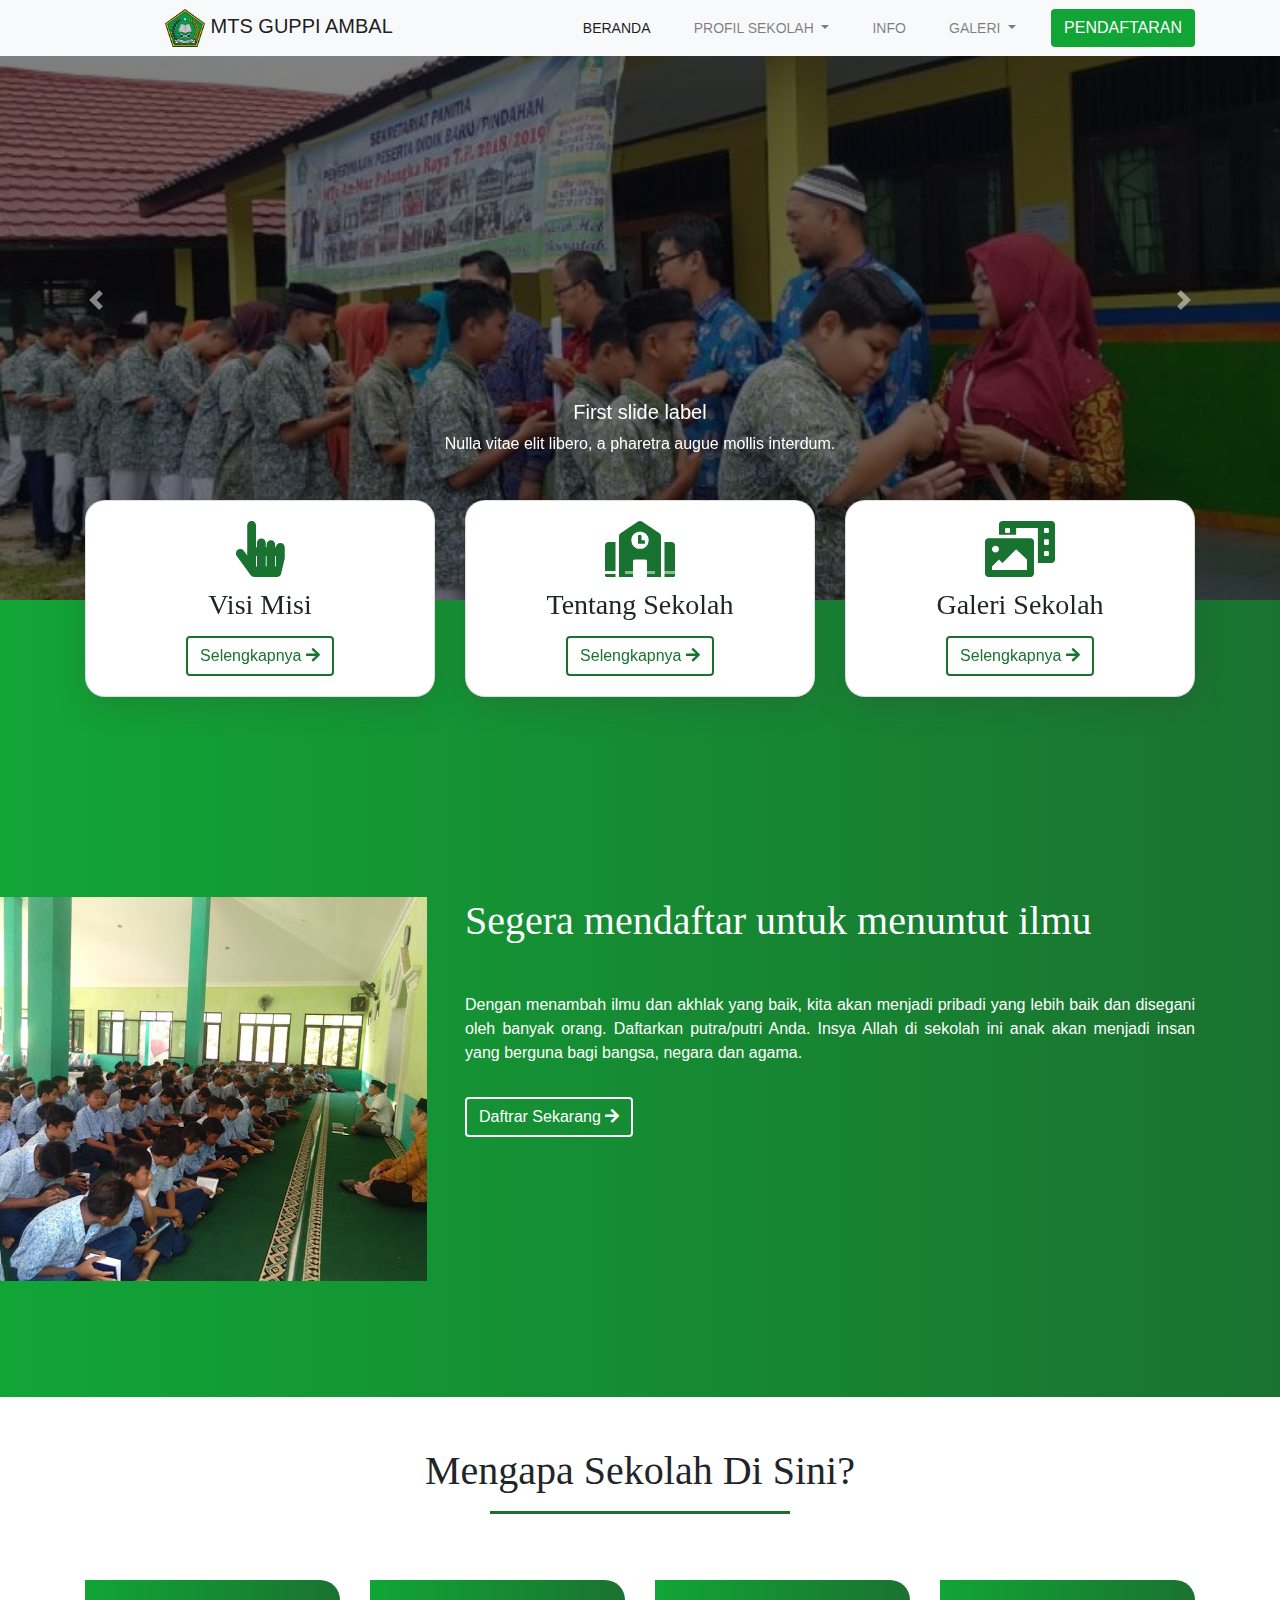
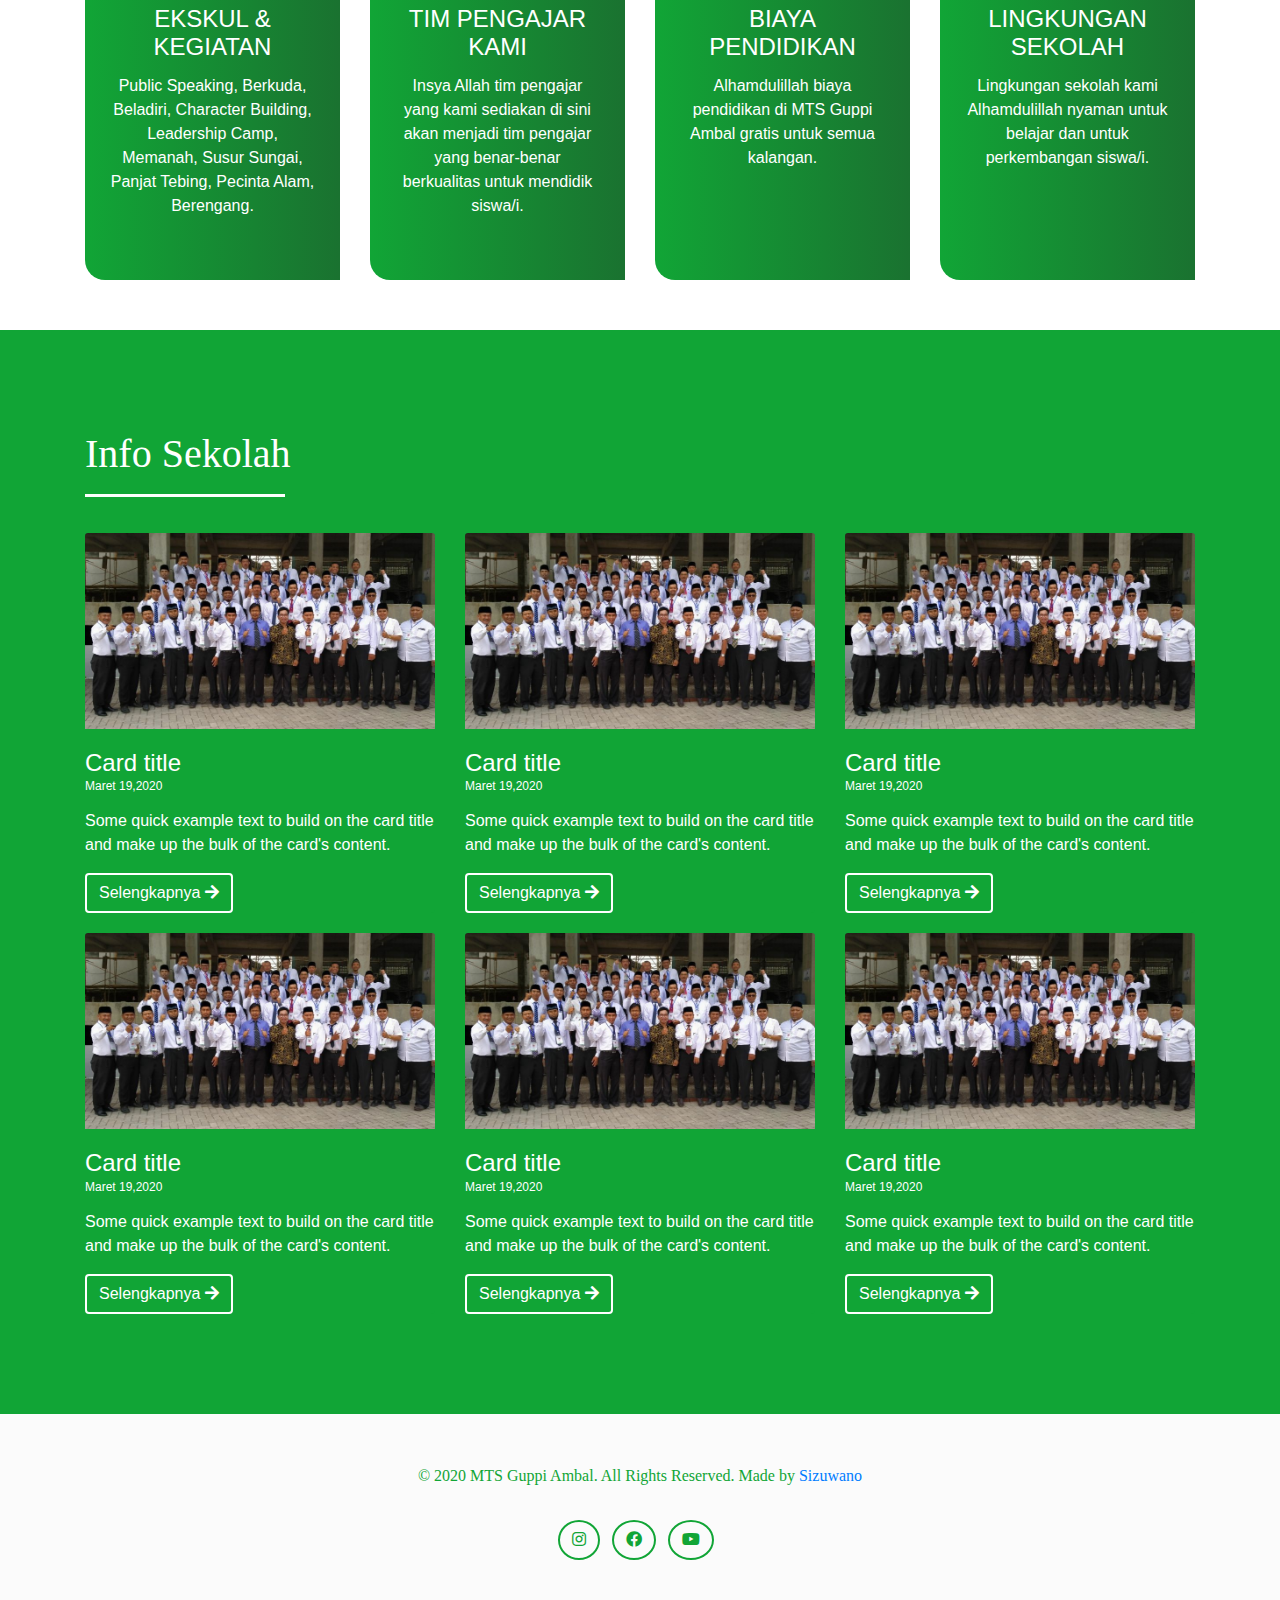
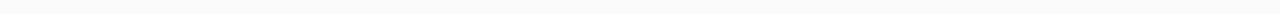
<file: index.html>
<!doctype html>
<html lang="en">
  <head>
    <!-- Required meta tags -->
    <meta charset="utf-8">
    <meta name="viewport" content="width=device-width, initial-scale=1, shrink-to-fit=no">
    <link rel="shortcut icon" href="./img/ikhlas-beramal-logopng-32921-16x16.ico" type="image/x-icon">
    <!-- Fontawesome CSS -->
    <link rel="stylesheet" href="./css/library/all.min.css">
    <!-- Bootstrap CSS -->
    <link rel="stylesheet" href="bootstrap4/css/bootstrap.min.css">
    <!-- Custom CSS -->
    <link rel="stylesheet" href="./css/style.css">

    <title>PPDB Online</title>
  </head>
  <body>
    <!-- Start Header -->
        <!-- Start Navbar -->
        <nav class="navbar navbar-expand-lg navbar-light bg-light text-uppercase fixed-top">
            <div class="container">
                <a class="navbar-brand" href="#home">
                <img src="./img/logo_nav.png" alt="logo-nav">
                <span>MTS Guppi Ambal</span></a>
                <button class="navbar-toggler" type="button" data-toggle="collapse" data-target="#navbarNav" aria-controls="navbarNav" aria-expanded="false" aria-label="Toggle navigation">
                    <span class="navbar-toggler-icon"></span>
                </button>
                <div class="collapse navbar-collapse" id="navbarNav">
                <div class="mr-auto"></div>
                    <ul class="navbar-nav">
                        <li class="nav-item active">
                            <a class="nav-link" href="#">Beranda</a>
                        </li>
                        <li class="nav-item dropdown">
                            <a class="nav-link dropdown-toggle" href="#" id="navbarDropdownMenuLink" role="button" data-toggle="dropdown" aria-haspopup="true" aria-expanded="false">
                              Profil Sekolah
                            </a>
                            <div class="dropdown-menu" aria-labelledby="navbarDropdownMenuLink">
                              <a class="dropdown-item" href="#">Visi & Misi</a>
                              <a class="dropdown-item" href="#">Profil Sekolah</a>
                            </div>
                        </li>
                        <li class="nav-item">
                            <a class="nav-link" href="#">Info</a>
                        </li>
                        <li class="nav-item dropdown">
                            <a class="nav-link dropdown-toggle" href="#" id="navbarDropdownMenuLink" role="button" data-toggle="dropdown" aria-haspopup="true" aria-expanded="false">
                              Galeri
                            </a>
                            <div class="dropdown-menu" aria-labelledby="navbarDropdownMenuLink">
                              <a class="dropdown-item" href="#">Galeri Foto</a>
                              <a class="dropdown-item" href="#">Galeri Video</a>
                            </div>
                        </li>
                        <li class="nav-item">
                            <a href="#" class="btn btn-pendaftaran">Pendaftaran</a>
                        </li>
                    </ul>
                </div>
            </div>
        </nav>
        <!-- End Navbar -->
        <!-- Start Carousel -->
        <div class="container-fluid">
            <div class="bd-example">
                <div id="carouselExampleCaptions" class="carousel slide" data-ride="carousel">
                  <ol class="carousel-indicators">
                    <li data-target="#carouselExampleCaptions" data-slide-to="0" class="active"></li>
                    <li data-target="#carouselExampleCaptions" data-slide-to="1"></li>
                    <li data-target="#carouselExampleCaptions" data-slide-to="2"></li>
                  </ol>
                  <div class="carousel-inner">
                    <div class="carousel-item active">
                      <img src="./img/carousel/mts-annur_20180622_080017.jpg" class="d-block w-100 tales" alt="...">
                        <div class="carousel-caption d-none d-md-block">
                            <h5>First slide label</h5>
                            <p>Nulla vitae elit libero, a pharetra augue mollis interdum.</p>
                        </div>
                    </div>
                    <div class="carousel-item">
                      <img src="./img/carousel/persis-b3d-b2f6f140-9ea8-4aec-ae94-aa4cc84e47d2.jpg" class="d-block w-100 tales" alt="...">
                        <div class="carousel-caption d-none d-md-block">
                            <h5>Second slide label</h5>
                            <p>Lorem ipsum dolor sit amet, consectetur adipiscing elit.</p>
                        </div>
                    </div>
                    <div class="carousel-item">
                      <img src="./img/carousel/suasana-kegiatan-solat-duha-du-MTsN-2.jpg" class="d-block w-100 tales" alt="...">
                        <div class="carousel-caption d-none d-md-block">
                            <h5>Third slide label</h5>
                            <p>Praesent commodo cursus magna, vel scelerisque nisl consectetur.</p>
                        </div>
                    </div>
                  </div>
                  <a class="carousel-control-prev" href="#carouselExampleCaptions" role="button" data-slide="prev">
                    <span class="carousel-control-prev-icon" aria-hidden="true"></span>
                    <span class="sr-only">Previous</span>
                  </a>
                  <a class="carousel-control-next" href="#carouselExampleCaptions" role="button" data-slide="next">
                    <span class="carousel-control-next-icon" aria-hidden="true"></span>
                    <span class="sr-only">Next</span>
                  </a>
                </div>
              </div>

              <!-- Card Carousel -->
                <div class="container">
                    <div class="row justify-content-center">
                        <div class="col-lg-4 col-sm-12">
                            <div class="card card-carousel text-center">
                                <div class="card-body">
                                  <h3 class="card-title"><i class="fas fa-hand-pointer fa-2x"></i></h3>
                                  <p class="card-text">Visi Misi</p>
                                  <a href="#" class="btn btn-card-carousel card-link">Selengkapnya <i class="fas fa-arrow-right"></i></a>
                                </div>
                              </div>
                        </div>
                        <div class="col-lg-4 col-sm-12">
                            <div class="card card-carousel text-center">
                                <div class="card-body">
                                  <h3 class="card-title"><i class="fas fa-school fa-2x"></i></h3>
                                  <p class="card-text">Tentang Sekolah</p>
                                  <a href="#" class="btn btn-card-carousel card-link">Selengkapnya <i class="fas fa-arrow-right"></i></a>
                                </div>
                              </div>
                        </div>
                        <div class="col-lg-4 col-sm-12">
                            <div class="card card-carousel text-center">
                                <div class="card-body">
                                  <h3 class="card-title"><i class="fas fa-photo-video fa-2x"></i></h3>
                                  <p class="card-text">Galeri Sekolah</p>
                                  <a href="#" class="btn btn-card-carousel card-link">Selengkapnya <i class="fas fa-arrow-right"></i></a>
                                </div>
                              </div>
                        </div>
                    </div>
                </div>
              <!-- End Card Carousel -->
        </div>

        <!-- End Carousel -->
    <!-- End Header -->
    <!-- Start Pendaftaran -->
        <section class="pendaftaran">
          <div class="container">
            <div class="row">
              <div class="col-md-4 col-sm-12">
                <img src="./img/baca-alquran.jpg" alt="pendaftaran" class="img-pendaftaran">
              </div>
              <div class="col-md-8 col-sm-12">
                <h1 class="text-title">Segera mendaftar untuk menuntut ilmu</h1>
                <p class="para text-justify mt-5">
                  Dengan menambah ilmu dan akhlak yang baik, kita akan menjadi pribadi yang lebih baik dan disegani oleh banyak orang. Daftarkan putra/putri Anda. Insya Allah di sekolah ini anak akan menjadi insan yang berguna bagi bangsa, negara dan agama.
                </p>
                <a href="" class="btn btn-daftar mt-3">Daftrar Sekarang <i class="fas fa-arrow-right"></i></a>
              </div>
            </div>
          </div>
        </section>
    <!-- End Pendaftaran -->
    <!-- Start Alasan Sekolah -->
        <section class="alasan-sekolah">
          <div class="container judul">
            <div class="row">
              <div class="col-lg-12 text-center">
                <h1 class="judul-text">Mengapa Sekolah Di Sini?</h1>
                <hr class="judul-garis">
              </div>
            </div>
          </div>
          <div class="container content">
            <div class="row justify-content-center">
              <div class="col-lg-3 col-md-6 col-sm12">
                <div class="card card-alasan-sekolah text-center">
                  <div class="card-body">
                    <h4 class="card-title text-uppercase">EKSKUL & KEGIATAN</h4>
                    <p class="card-text">Public Speaking, Berkuda, Beladiri, Character Building, Leadership Camp, Memanah, Susur Sungai, Panjat Tebing, Pecinta Alam, Berengang.</p>
                  </div>
                </div>
              </div>
              <div class="col-lg-3 col-md-6 col-sm12">
                <div class="card card-alasan-sekolah text-center">
                  <div class="card-body">
                    <h4 class="card-title text-uppercase">TIM PENGAJAR KAMI</h4>
                    <p class="card-text">Insya Allah tim pengajar yang kami sediakan di sini akan menjadi tim pengajar yang benar-benar berkualitas untuk mendidik siswa/i.</p>
                  </div>
                </div>
              </div>
              <div class="col-lg-3 col-md-6 col-sm12">
                <div class="card card-alasan-sekolah text-center">
                  <div class="card-body">
                    <h4 class="card-title text-uppercase">BIAYA PENDIDIKAN</h4>
                    <p class="card-text">Alhamdulillah biaya pendidikan di MTS Guppi Ambal gratis untuk semua kalangan.</p>
                  </div>
                </div>
              </div>
              <div class="col-lg-3 col-md-6 col-sm12">
                <div class="card card-alasan-sekolah text-center">
                  <div class="card-body">
                    <h4 class="card-title text-uppercase">LINGKUNGAN SEKOLAH</h4>
                    <p class="card-text">Lingkungan sekolah kami Alhamdulillah nyaman untuk belajar dan untuk perkembangan siswa/i.</p>
                  </div>
                </div>
              </div>
            </div>
          </div>
        </section>
    <!-- End Alasan Sekolah -->
    <!-- Start Info Sekolah -->
        <section class="info-sekolah">
          <div class="container judul">
            <div class="row">
              <div class="col-lg-12">
                <h1 class="judul-text">Info Sekolah</h1>
                <hr align="left" class="judul-garis text-left">
              </div>
            </div>
          </div>
          <div class="container content">
            <div class="row">
              <div class="col-lg-4 col-sm-12">
                <div class="card card-info-sekolah">
                  <img src="./img/carousel/persis-b3d-b2f6f140-9ea8-4aec-ae94-aa4cc84e47d2.jpg" class="card-img-top" alt="...">
                  <div class="card-body">
                    <h4 class="card-title">Card title</h4>                    
                    <p class="tanggal-waktu">Maret 19,2020</p>
                    <p class="card-text">Some quick example text to build on the card title and make up the bulk of the card's content.</p>
                    <a href="#" class="btn btn-info">Selengkapnya <i class="fas fa-arrow-right"></i></a>
                  </div>
                </div>
              </div>
              <div class="col-lg-4 col-sm-12">
                <div class="card card-info-sekolah">
                  <img src="./img/carousel/persis-b3d-b2f6f140-9ea8-4aec-ae94-aa4cc84e47d2.jpg" class="card-img-top" alt="...">
                  <div class="card-body">
                    <h4 class="card-title">Card title</h4>
                    <p class="tanggal-waktu">Maret 19,2020</p
                    <p class="card-text">Some quick example text to build on the card title and make up the bulk of the card's content.</p>
                    <a href="#" class="btn btn-info">Selengkapnya <i class="fas fa-arrow-right"></i></a>
                  </div>
                </div>
              </div>
              <div class="col-lg-4 col-sm-12">
                <div class="card card-info-sekolah">
                  <img src="./img/carousel/persis-b3d-b2f6f140-9ea8-4aec-ae94-aa4cc84e47d2.jpg" class="card-img-top" alt="...">
                  <div class="card-body">
                    <h4 class="card-title">Card title</h4>
                    <p class="tanggal-waktu">Maret 19,2020</p
                    <p class="card-text">Some quick example text to build on the card title and make up the bulk of the card's content.</p>
                    <a href="#" class="btn btn-info">Selengkapnya <i class="fas fa-arrow-right"></i></a>
                  </div>
                </div>
              </div>
              <div class="col-lg-4 col-sm-12">
                <div class="card card-info-sekolah">
                  <img src="./img/carousel/persis-b3d-b2f6f140-9ea8-4aec-ae94-aa4cc84e47d2.jpg" class="card-img-top" alt="...">
                  <div class="card-body">
                    <h4 class="card-title">Card title</h4>
                    <p class="tanggal-waktu">Maret 19,2020</p
                    <p class="card-text">Some quick example text to build on the card title and make up the bulk of the card's content.</p>
                    <a href="#" class="btn btn-info">Selengkapnya <i class="fas fa-arrow-right"></i></a>
                  </div>
                </div>
              </div>
              <div class="col-lg-4 col-sm-12">
                <div class="card card-info-sekolah">
                  <img src="./img/carousel/persis-b3d-b2f6f140-9ea8-4aec-ae94-aa4cc84e47d2.jpg" class="card-img-top" alt="...">
                  <div class="card-body">
                    <h4 class="card-title">Card title</h4>
                    <p class="tanggal-waktu">Maret 19,2020</p
                    <p class="card-text">Some quick example text to build on the card title and make up the bulk of the card's content.</p>
                    <a href="#" class="btn btn-info">Selengkapnya <i class="fas fa-arrow-right"></i></a>
                  </div>
                </div>
              </div>
              <div class="col-lg-4 col-sm-12">
                <div class="card card-info-sekolah">
                  <img src="./img/carousel/persis-b3d-b2f6f140-9ea8-4aec-ae94-aa4cc84e47d2.jpg" class="card-img-top" alt="...">
                  <div class="card-body">
                    <h4 class="card-title">Card title</h4>
                    <p class="tanggal-waktu">Maret 19,2020</p
                    <p class="card-text">Some quick example text to build on the card title and make up the bulk of the card's content.</p>
                    <a href="#" class="btn btn-info">Selengkapnya <i class="fas fa-arrow-right"></i></a>
                  </div>
                </div>
              </div>
            </div>
          </div>
        </section>
    <!-- End Info Sekolah -->
    <!-- Start Footer -->
        <footer>
            <div class="container">
              <div class="row">
                  <div class="col-lg-12">
                    <p class="title-footer text-center">
                      © 2020 MTS Guppi Ambal. All Rights Reserved. Made by <a href="https://sizwuanoadi.github.io">Sizuwano</a>
                    </p>
                    <div class="text-center">
                      <a href="#" class="btn btn-outline-green rounded-circle mr-2 mt-3">
                        <i class="fab fa-instagram"></i>
                      </a>
                      <a href="#" class="btn btn-outline-green rounded-circle mr-2 mt-3">
                        <i class="fab fa-facebook"></i>
                      </a>
                      </a>
                      <a href="#" class="btn btn-outline-green rounded-circle mr-2 mt-3">
                        <i class="fab fa-youtube"></i>
                      </a>
                    </div>
                  </div>
              </div>
            </div>
        </footer>
    <!-- End Footer -->
    <!-- Optional JavaScript -->
    <!-- jQuery first, then Popper.js, then Bootstrap JS -->
    <script src="bootstrap4/js/jquery-3.3.1.slim.min.js"></script>
    <script src="bootstrap4/js/popper.min.js"></script>
    <script src="bootstrap4/js/bootstrap.min.js"></script>
    <!-- Custom JS -->
    <script src="./js/main.js"></script>
  </body>
</html>
</file>
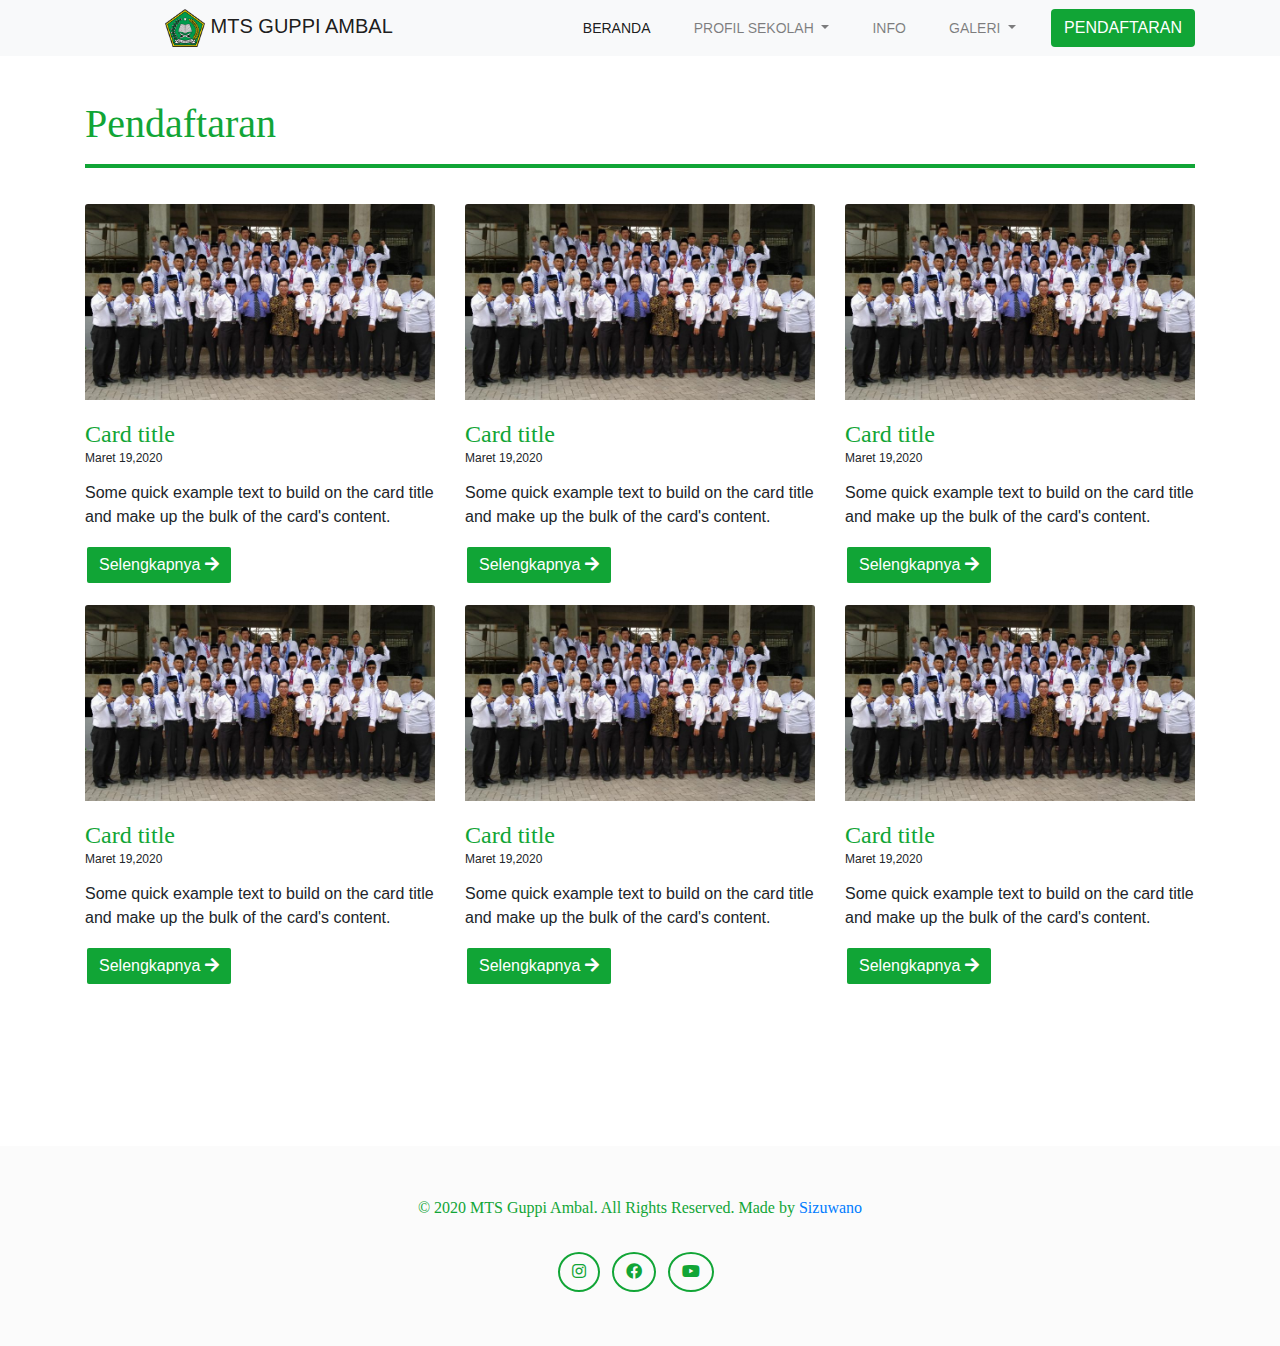
<file: info.html>
<!doctype html>
<html lang="en">
  <head>
    <!-- Required meta tags -->
    <meta charset="utf-8">
    <meta name="viewport" content="width=device-width, initial-scale=1, shrink-to-fit=no">
    <link rel="shortcut icon" href="./img/ikhlas-beramal-logopng-32921-16x16.ico" type="image/x-icon">
    <!-- Fontawesome CSS -->
    <link rel="stylesheet" href="./css/library/all.min.css">
    <!-- Bootstrap CSS -->
    <link rel="stylesheet" href="bootstrap4/css/bootstrap.min.css">
    <!-- Custom CSS -->
    <link rel="stylesheet" href="./css/style.css">
    <link rel="stylesheet" href="./css/profil-sekolah.css">

    <title>PPDB Online</title>
  </head>
  <body>
    <!-- Start Header -->
        <!-- Start Navbar -->
        <nav class="navbar navbar-expand-lg navbar-light bg-light text-uppercase fixed-top">
            <div class="container">
                <a class="navbar-brand" href="#home">
                <img src="./img/logo_nav.png" alt="logo-nav">
                <span>MTS Guppi Ambal</span></a>
                <button class="navbar-toggler" type="button" data-toggle="collapse" data-target="#navbarNav" aria-controls="navbarNav" aria-expanded="false" aria-label="Toggle navigation">
                    <span class="navbar-toggler-icon"></span>
                </button>
                <div class="collapse navbar-collapse" id="navbarNav">
                <div class="mr-auto"></div>
                    <ul class="navbar-nav">
                        <li class="nav-item active">
                            <a class="nav-link" href="#">Beranda</a>
                        </li>
                        <li class="nav-item dropdown">
                            <a class="nav-link dropdown-toggle" href="#" id="navbarDropdownMenuLink" role="button" data-toggle="dropdown" aria-haspopup="true" aria-expanded="false">
                              Profil Sekolah
                            </a>
                            <div class="dropdown-menu" aria-labelledby="navbarDropdownMenuLink">
                              <a class="dropdown-item" href="#">Visi & Misi</a>
                              <a class="dropdown-item" href="#">Profil Sekolah</a>
                            </div>
                        </li>
                        <li class="nav-item">
                            <a class="nav-link" href="#">Info</a>
                        </li>
                        <li class="nav-item dropdown">
                            <a class="nav-link dropdown-toggle" href="#" id="navbarDropdownMenuLink" role="button" data-toggle="dropdown" aria-haspopup="true" aria-expanded="false">
                              Galeri
                            </a>
                            <div class="dropdown-menu" aria-labelledby="navbarDropdownMenuLink">
                              <a class="dropdown-item" href="#">Galeri Foto</a>
                              <a class="dropdown-item" href="#">Galeri Video</a>
                            </div>
                        </li>
                        <li class="nav-item">
                            <a href="#" class="btn btn-pendaftaran">Pendaftaran</a>
                        </li>
                    </ul>
                </div>
            </div>
        </nav>
        <!-- End Navbar -->
        <main class="site-main">
            <div class="container">
                <div class="row">
                    <div class="col-lg-12">
                        <h1 class="judul">Pendaftaran</h1>
                        <hr class="judul-garis">
                    </div>
                </div>
            </div>
            <section class="header-pendaftaran">
              <div class="container content">
                <div class="row">
                  <div class="col-lg-4 col-sm-12">
                    <div class="card card-info-sekolah">
                      <img src="./img/carousel/persis-b3d-b2f6f140-9ea8-4aec-ae94-aa4cc84e47d2.jpg" class="card-img-top" alt="...">
                      <div class="card-body">
                        <h4 class="card-title">Card title</h4>                    
                        <p class="tanggal-waktu">Maret 19,2020</p>
                        <p class="card-text">Some quick example text to build on the card title and make up the bulk of the card's content.</p>
                        <a href="#" class="btn btn-info">Selengkapnya <i class="fas fa-arrow-right"></i></a>
                      </div>
                    </div>
                  </div>
                  <div class="col-lg-4 col-sm-12">
                    <div class="card card-info-sekolah">
                      <img src="./img/carousel/persis-b3d-b2f6f140-9ea8-4aec-ae94-aa4cc84e47d2.jpg" class="card-img-top" alt="...">
                      <div class="card-body">
                        <h4 class="card-title">Card title</h4>
                        <p class="tanggal-waktu">Maret 19,2020</p
                        <p class="card-text">Some quick example text to build on the card title and make up the bulk of the card's content.</p>
                        <a href="#" class="btn btn-info">Selengkapnya <i class="fas fa-arrow-right"></i></a>
                      </div>
                    </div>
                  </div>
                  <div class="col-lg-4 col-sm-12">
                    <div class="card card-info-sekolah">
                      <img src="./img/carousel/persis-b3d-b2f6f140-9ea8-4aec-ae94-aa4cc84e47d2.jpg" class="card-img-top" alt="...">
                      <div class="card-body">
                        <h4 class="card-title">Card title</h4>
                        <p class="tanggal-waktu">Maret 19,2020</p
                        <p class="card-text">Some quick example text to build on the card title and make up the bulk of the card's content.</p>
                        <a href="#" class="btn btn-info">Selengkapnya <i class="fas fa-arrow-right"></i></a>
                      </div>
                    </div>
                  </div>
                  <div class="col-lg-4 col-sm-12">
                    <div class="card card-info-sekolah">
                      <img src="./img/carousel/persis-b3d-b2f6f140-9ea8-4aec-ae94-aa4cc84e47d2.jpg" class="card-img-top" alt="...">
                      <div class="card-body">
                        <h4 class="card-title">Card title</h4>
                        <p class="tanggal-waktu">Maret 19,2020</p
                        <p class="card-text">Some quick example text to build on the card title and make up the bulk of the card's content.</p>
                        <a href="#" class="btn btn-info">Selengkapnya <i class="fas fa-arrow-right"></i></a>
                      </div>
                    </div>
                  </div>
                  <div class="col-lg-4 col-sm-12">
                    <div class="card card-info-sekolah">
                      <img src="./img/carousel/persis-b3d-b2f6f140-9ea8-4aec-ae94-aa4cc84e47d2.jpg" class="card-img-top" alt="...">
                      <div class="card-body">
                        <h4 class="card-title">Card title</h4>
                        <p class="tanggal-waktu">Maret 19,2020</p
                        <p class="card-text">Some quick example text to build on the card title and make up the bulk of the card's content.</p>
                        <a href="#" class="btn btn-info">Selengkapnya <i class="fas fa-arrow-right"></i></a>
                      </div>
                    </div>
                  </div>
                  <div class="col-lg-4 col-sm-12">
                    <div class="card card-info-sekolah">
                      <img src="./img/carousel/persis-b3d-b2f6f140-9ea8-4aec-ae94-aa4cc84e47d2.jpg" class="card-img-top" alt="...">
                      <div class="card-body">
                        <h4 class="card-title">Card title</h4>
                        <p class="tanggal-waktu">Maret 19,2020</p
                        <p class="card-text">Some quick example text to build on the card title and make up the bulk of the card's content.</p>
                        <a href="#" class="btn btn-info">Selengkapnya <i class="fas fa-arrow-right"></i></a>
                      </div>
                    </div>
                  </div>
                </div>
              </div>
            </section>

        </main>
        <!-- Start Footer -->
        <footer>
            <div class="container">
              <div class="row">
                  <div class="col-lg-12">
                    <p class="title-footer text-center">
                      © 2020 MTS Guppi Ambal. All Rights Reserved. Made by <a href="https://sizwuanoadi.github.io">Sizuwano</a>
                    </p>
                    <div class="text-center">
                      <a href="#" class="btn btn-outline-green rounded-circle mr-2 mt-3">
                        <i class="fab fa-instagram"></i>
                      </a>
                      <a href="#" class="btn btn-outline-green rounded-circle mr-2 mt-3">
                        <i class="fab fa-facebook"></i>
                      </a>
                      </a>
                      <a href="#" class="btn btn-outline-green rounded-circle mr-2 mt-3">
                        <i class="fab fa-youtube"></i>
                      </a>
                    </div>
                  </div>
              </div>
            </div>
        </footer>
    <!-- End Footer -->



    <!-- Optional JavaScript -->
    <!-- jQuery first, then Popper.js, then Bootstrap JS -->
    <script src="bootstrap4/js/jquery-3.3.1.slim.min.js"></script>
    <script src="bootstrap4/js/popper.min.js"></script>
    <script src="bootstrap4/js/bootstrap.min.js"></script>
    <!-- Ekko Lightbox JS -->
    <script src="./js/library/ekko-lightbox.min.js"></script>
    <!-- Custom JS -->
    <script src="./js/main.js"></script>
  </body>
</html>
</file>
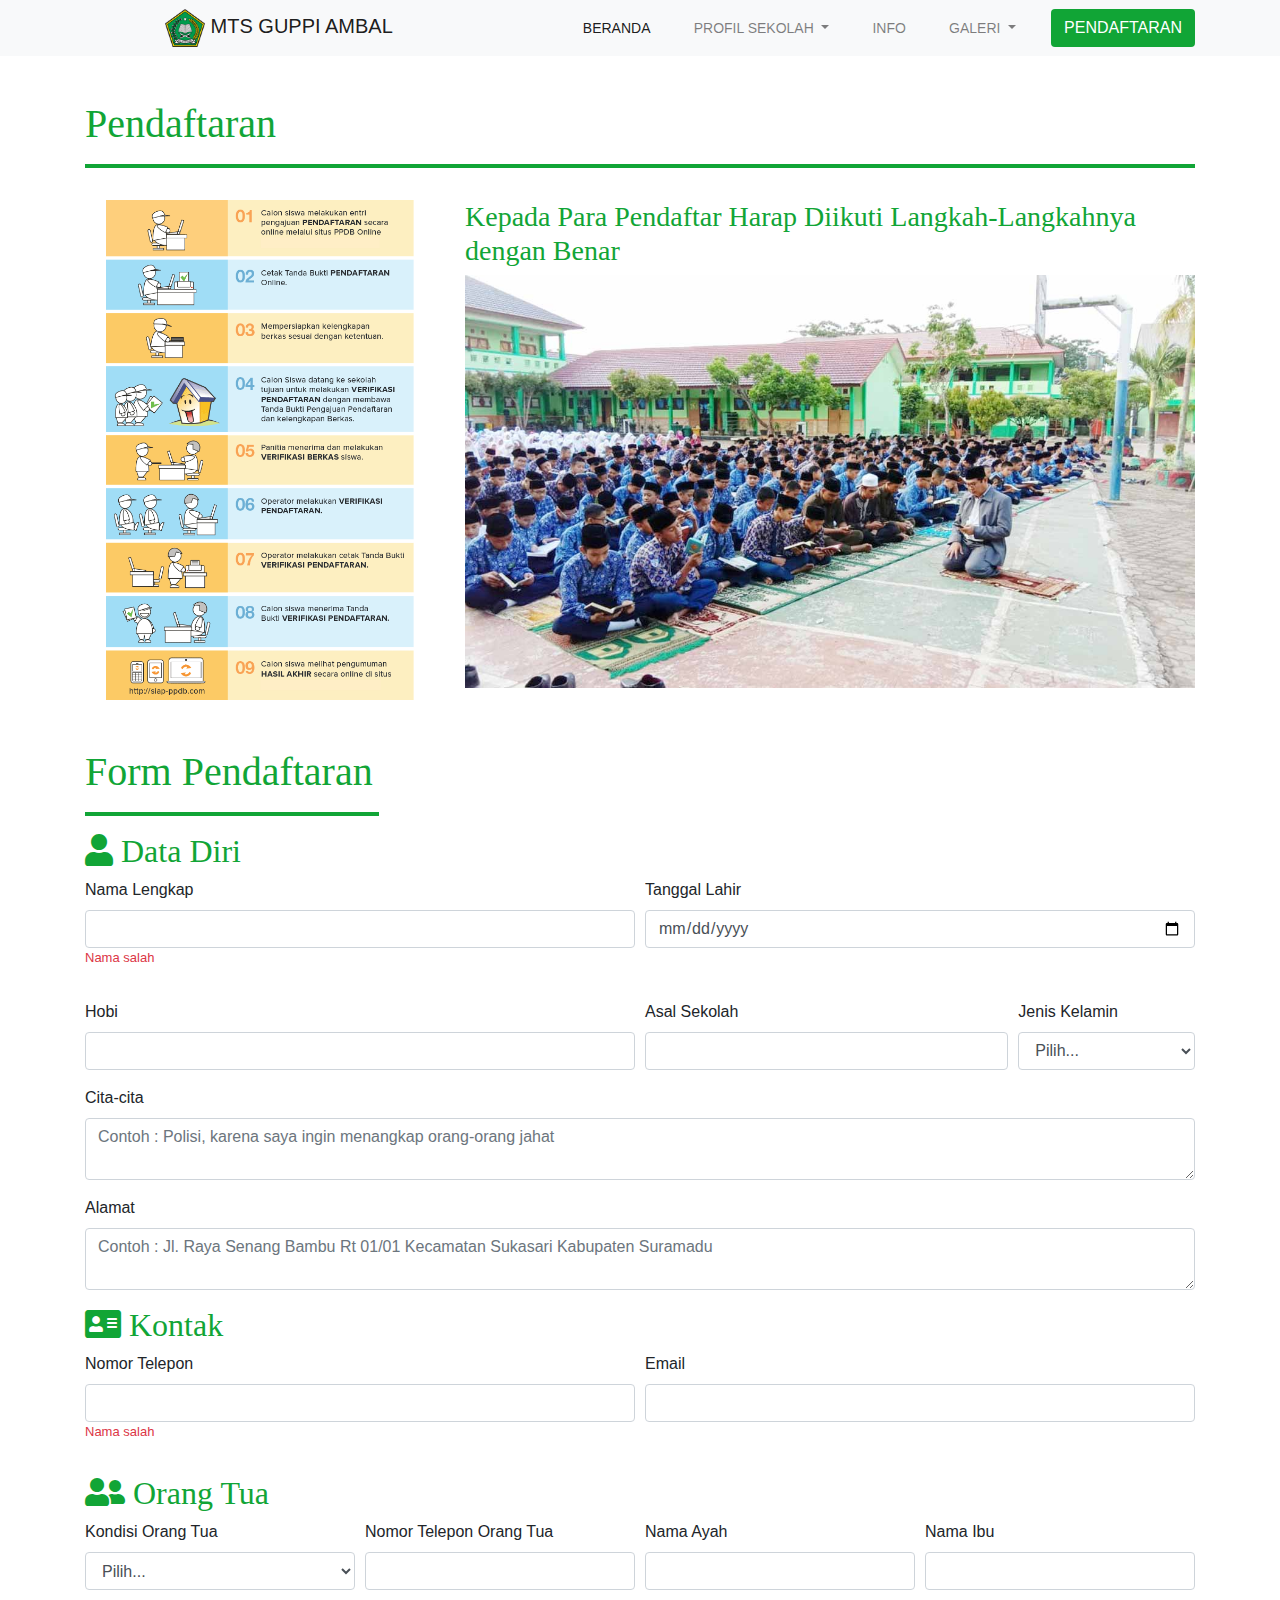
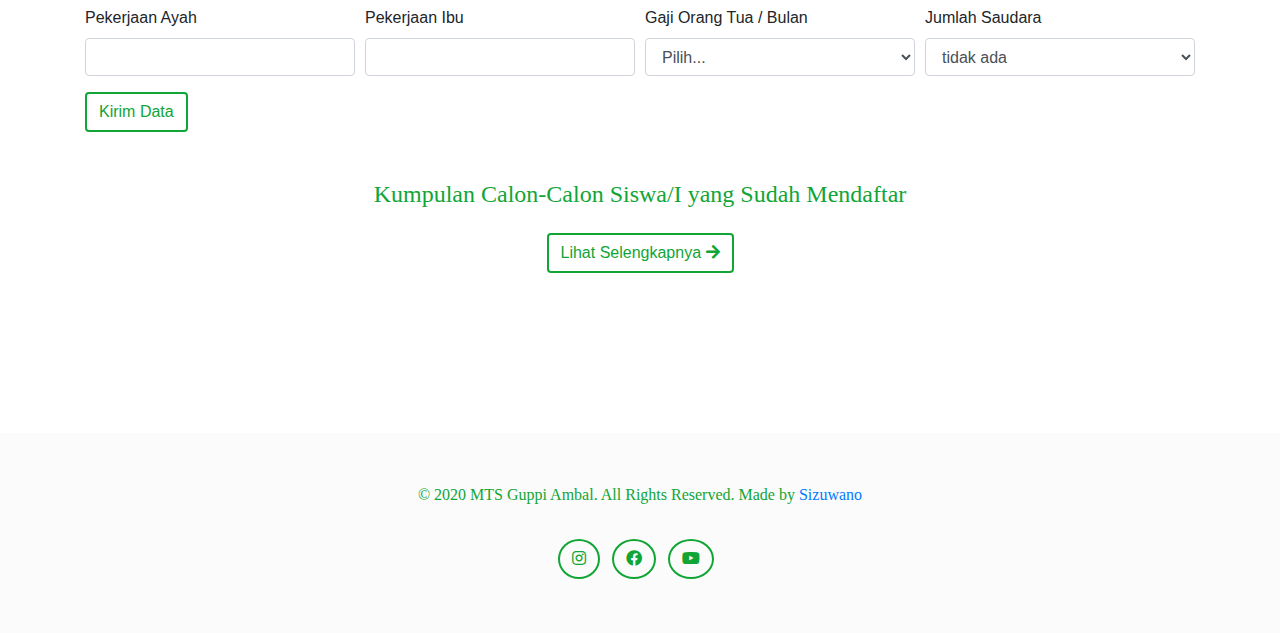
<file: pendaftaran.html>
<!doctype html>
<html lang="en">
  <head>
    <!-- Required meta tags -->
    <meta charset="utf-8">
    <meta name="viewport" content="width=device-width, initial-scale=1, shrink-to-fit=no">
    <link rel="shortcut icon" href="./img/ikhlas-beramal-logopng-32921-16x16.ico" type="image/x-icon">
    <!-- Fontawesome CSS -->
    <link rel="stylesheet" href="./css/library/all.min.css">
    <!-- Bootstrap CSS -->
    <link rel="stylesheet" href="bootstrap4/css/bootstrap.min.css">
    <!-- Custom CSS -->
    <link rel="stylesheet" href="./css/style.css">
    <link rel="stylesheet" href="./css/profil-sekolah.css">

    <title>PPDB Online</title>
  </head>
  <body>
    <!-- Start Header -->
        <!-- Start Navbar -->
        <nav class="navbar navbar-expand-lg navbar-light bg-light text-uppercase fixed-top">
            <div class="container">
                <a class="navbar-brand" href="#home">
                <img src="./img/logo_nav.png" alt="logo-nav">
                <span>MTS Guppi Ambal</span></a>
                <button class="navbar-toggler" type="button" data-toggle="collapse" data-target="#navbarNav" aria-controls="navbarNav" aria-expanded="false" aria-label="Toggle navigation">
                    <span class="navbar-toggler-icon"></span>
                </button>
                <div class="collapse navbar-collapse" id="navbarNav">
                <div class="mr-auto"></div>
                    <ul class="navbar-nav">
                        <li class="nav-item active">
                            <a class="nav-link" href="#">Beranda</a>
                        </li>
                        <li class="nav-item dropdown">
                            <a class="nav-link dropdown-toggle" href="#" id="navbarDropdownMenuLink" role="button" data-toggle="dropdown" aria-haspopup="true" aria-expanded="false">
                              Profil Sekolah
                            </a>
                            <div class="dropdown-menu" aria-labelledby="navbarDropdownMenuLink">
                              <a class="dropdown-item" href="#">Visi & Misi</a>
                              <a class="dropdown-item" href="#">Profil Sekolah</a>
                            </div>
                        </li>
                        <li class="nav-item">
                            <a class="nav-link" href="#">Info</a>
                        </li>
                        <li class="nav-item dropdown">
                            <a class="nav-link dropdown-toggle" href="#" id="navbarDropdownMenuLink" role="button" data-toggle="dropdown" aria-haspopup="true" aria-expanded="false">
                              Galeri
                            </a>
                            <div class="dropdown-menu" aria-labelledby="navbarDropdownMenuLink">
                              <a class="dropdown-item" href="#">Galeri Foto</a>
                              <a class="dropdown-item" href="#">Galeri Video</a>
                            </div>
                        </li>
                        <li class="nav-item">
                            <a href="#" class="btn btn-pendaftaran">Pendaftaran</a>
                        </li>
                    </ul>
                </div>
            </div>
        </nav>
        <!-- End Navbar -->
        <main class="site-main">
            <div class="container">
                <div class="row">
                    <div class="col-lg-12">
                        <h1 class="judul">Pendaftaran</h1>
                        <hr class="judul-garis">
                    </div>
                </div>
            </div>
            <section class="header-pendaftaran">
                <div class="container mt-3">
                    <div class="row justify-content-center">
                        <div class="col-lg-4 col-sm-12 text-center">
                            <img src="./img/alur-pendaftaran.png" alt="alur-pendaftaran" class="img-pendaftaran">
                        </div>
                        <div class="col-lg-8 col-sm-12">
                            <h3>Kepada Para Pendaftar Harap Diikuti Langkah-Langkahnya dengan Benar</h3>
                            <img src="./img/carousel/suasana-kegiatan-solat-duha-du-MTsN-2.jpg" alt="pendaftaran-img" class="img-fluid">
                        </div>
                    </div>
                </div>
            </section>
            <section class="content-pendaftaran mt-5">
              <div class="container">
                <div class="row">
                  <div class="col-lg-12">
                    <h1>Form Pendaftaran</h1>
                    <hr class="judul-garis" align="left">
                  </div>                  
                </div>
              </div>
              <div class="container">
                  <form>
                    <h2><i class="fas fa-user"></i>  Data Diri</h2>
                    <div class="form-row">
                      <div class="form-group col-md-6">
                        <label for="namaLengkap">Nama Lengkap</label>
                        <input type="text" class="form-control" id="namaLengkap">
                        <p class="text-danger">Nama salah</p>
                      </div>
                      <div class="form-group col-md-6">
                        <label for="tanggalLahir">Tanggal Lahir</label>
                        <input type="date" class="form-control" id="tanggalLahir">
                      </div>
                    </div>
                    <div class="form-row">
                      <div class="form-group col-md-6">
                        <label for="hobi">Hobi</label>
                        <input type="text" class="form-control" id="hobi">
                      </div>
                      <div class="form-group col-md-4">
                        <label for="asalSekolah">Asal Sekolah</label>
                        <input type="text" class="form-control" id="asalSekolah">
                      </div>
                      <div class="form-group col-md-2">
                        <label for="jenisKelamin">Jenis Kelamin</label>
                        <select id="jenisKelamin" class="form-control">
                          <option selected>Pilih...</option>
                          <option>Laki-laki</option>
                          <option>Perempuan</option>
                        </select>
                      </div>
                    </div>
                    <div class="form-group">
                      <label for="citaCita">Cita-cita</label>
                      <textarea class="form-control" id="citaCita" placeholder="Contoh : Polisi, karena saya ingin menangkap orang-orang jahat"></textarea>
                    </div>
                    <div class="form-group">
                      <label for="alamat">Alamat</label>
                      <textarea class="form-control" id="alamat" placeholder="Contoh : Jl. Raya Senang Bambu Rt 01/01 Kecamatan Sukasari Kabupaten Suramadu"></textarea>
                    </div>
                    <h2><i class="fas fa-address-card"></i>  Kontak</h2>            
                    <div class="form-row">
                      <div class="form-group col-md-6">
                        <label for="nomorTelepon">Nomor Telepon</label>
                        <input type="tel" pattern="^\d{10}$" class="form-control" id="nomorTelepon">
                        <p class="text-danger">Nama salah</p>
                      </div>
                      <div class="form-group col-md-6">
                        <label for="email">Email</label>
                        <input type="email" class="form-control" id="email">
                      </div>
                    </div>
                    <h2><i class="fas fa-user-friends"></i>  Orang Tua</h2>
                    <div class="form-row">
                      <div class="form-group col-md-3">
                        <label for="kondisiOrangTua">Kondisi Orang Tua</label>
                        <select id="kondisiOrangTua" class="form-control">
                          <option selected>Pilih...</option>
                          <option>Lengkap</option>
                          <option>Yatim</option>
                          <option>Piatu</option>
                          <option>Yatim - Piatu</option>
                          <option>Cerai</option>
                        </select>
                      </div>
                      <div class="form-group col-md-3">
                        <label for="nomorTeleponOrtu">Nomor Telepon Orang Tua</label>
                        <input type="tel" pattern="^\d{10}$" class="form-control" id="nomorTeleponOrtu">
                      </div>
                      <div class="form-group col-md-3">
                        <label for="namaAyah">Nama Ayah</label>
                        <input type="text" class="form-control" id="namaAyah">
                      </div>
                      <div class="form-group col-md-3">
                        <label for="namaIbu">Nama Ibu</label>
                        <input type="text" class="form-control" id="namaIbu">
                      </div>
                    </div>
                    <div class="form-row">
                      <div class="form-group col-md-3">
                        <label for="pekerjanAyah">Pekerjaan Ayah</label>
                        <input type="text" class="form-control" id="pekerjaanAyah">
                      </div>
                      <div class="form-group col-md-3">
                        <label for="pekerjanIbu">Pekerjaan Ibu</label>
                        <input type="text" class="form-control" id="pekerjaanIbu">
                      </div>
                      <div class="form-group col-md-3">
                        <label for="gajiORangTua">Gaji Orang Tua / Bulan</label>
                        <select id="gajiORangTua" class="form-control">
                          <option selected>Pilih...</option>
                          <option>< Rp. 1.000.000</option>
                          <option>Rp. 1.000.000 - Rp.2.500.000</option>
                          <option>Rp.2.500.000 - Rp.5.000.000</option>
                          <option>> Rp. 5.000.000</option>
                        </select>
                      </div>
                      <div class="form-group col-md-3">
                        <label for="kondisiOrangTua">Jumlah Saudara</label>
                        <select id="kondisiOrangTua" class="form-control">
                          <option value="tidak ada">tidak ada</option>
                          <option value="1">1</option>
                          <option value="2">2</option>
                          <option value="3">3</option>
                          <option value="4">4</option>
                          <option value="5">5</option>
                          <option value="6">6</option>
                          <option value="7">7</option>
                          <option value="8">8</option>
                          <option value="9">9</option>
                          <option value="10">10</option>
                          <option value="11">11</option>
                          <option value="12">12</option>
                          <option value="13">13</option>
                          <option value="14">14</option>
                          <option value="15">15</option>
                        </select>
                      </div>
                    </div>
                    <button type="submit" class="btn btn-pendaftaran">Kirim Data</button>
                  </form>
              </div>
              <div class="container mt-5">
                <div class="row">
                  <div class="col-lg-12 text-center">
                    <h4>Kumpulan Calon-Calon Siswa/I yang Sudah Mendaftar</h4>
                    <a href="#" class="btn btn-pendaftaran mt-3">Lihat Selengkapnya <i class="fas fa-arrow-right"></i></a>
                  </div>
                </div>
              </div>
            </section>
        </main>
        <!-- Start Footer -->
        <footer>
            <div class="container">
              <div class="row">
                  <div class="col-lg-12">
                    <p class="title-footer text-center">
                      © 2020 MTS Guppi Ambal. All Rights Reserved. Made by <a href="https://sizwuanoadi.github.io">Sizuwano</a>
                    </p>
                    <div class="text-center">
                      <a href="#" class="btn btn-outline-green rounded-circle mr-2 mt-3">
                        <i class="fab fa-instagram"></i>
                      </a>
                      <a href="#" class="btn btn-outline-green rounded-circle mr-2 mt-3">
                        <i class="fab fa-facebook"></i>
                      </a>
                      </a>
                      <a href="#" class="btn btn-outline-green rounded-circle mr-2 mt-3">
                        <i class="fab fa-youtube"></i>
                      </a>
                    </div>
                  </div>
              </div>
            </div>
        </footer>
    <!-- End Footer -->



    <!-- Optional JavaScript -->
    <!-- jQuery first, then Popper.js, then Bootstrap JS -->
    <script src="bootstrap4/js/jquery-3.3.1.slim.min.js"></script>
    <script src="bootstrap4/js/popper.min.js"></script>
    <script src="bootstrap4/js/bootstrap.min.js"></script>
    <!-- Ekko Lightbox JS -->
    <script src="./js/library/ekko-lightbox.min.js"></script>
    <!-- Custom JS -->
    <script src="./js/main.js"></script>
  </body>
</html>
</file>
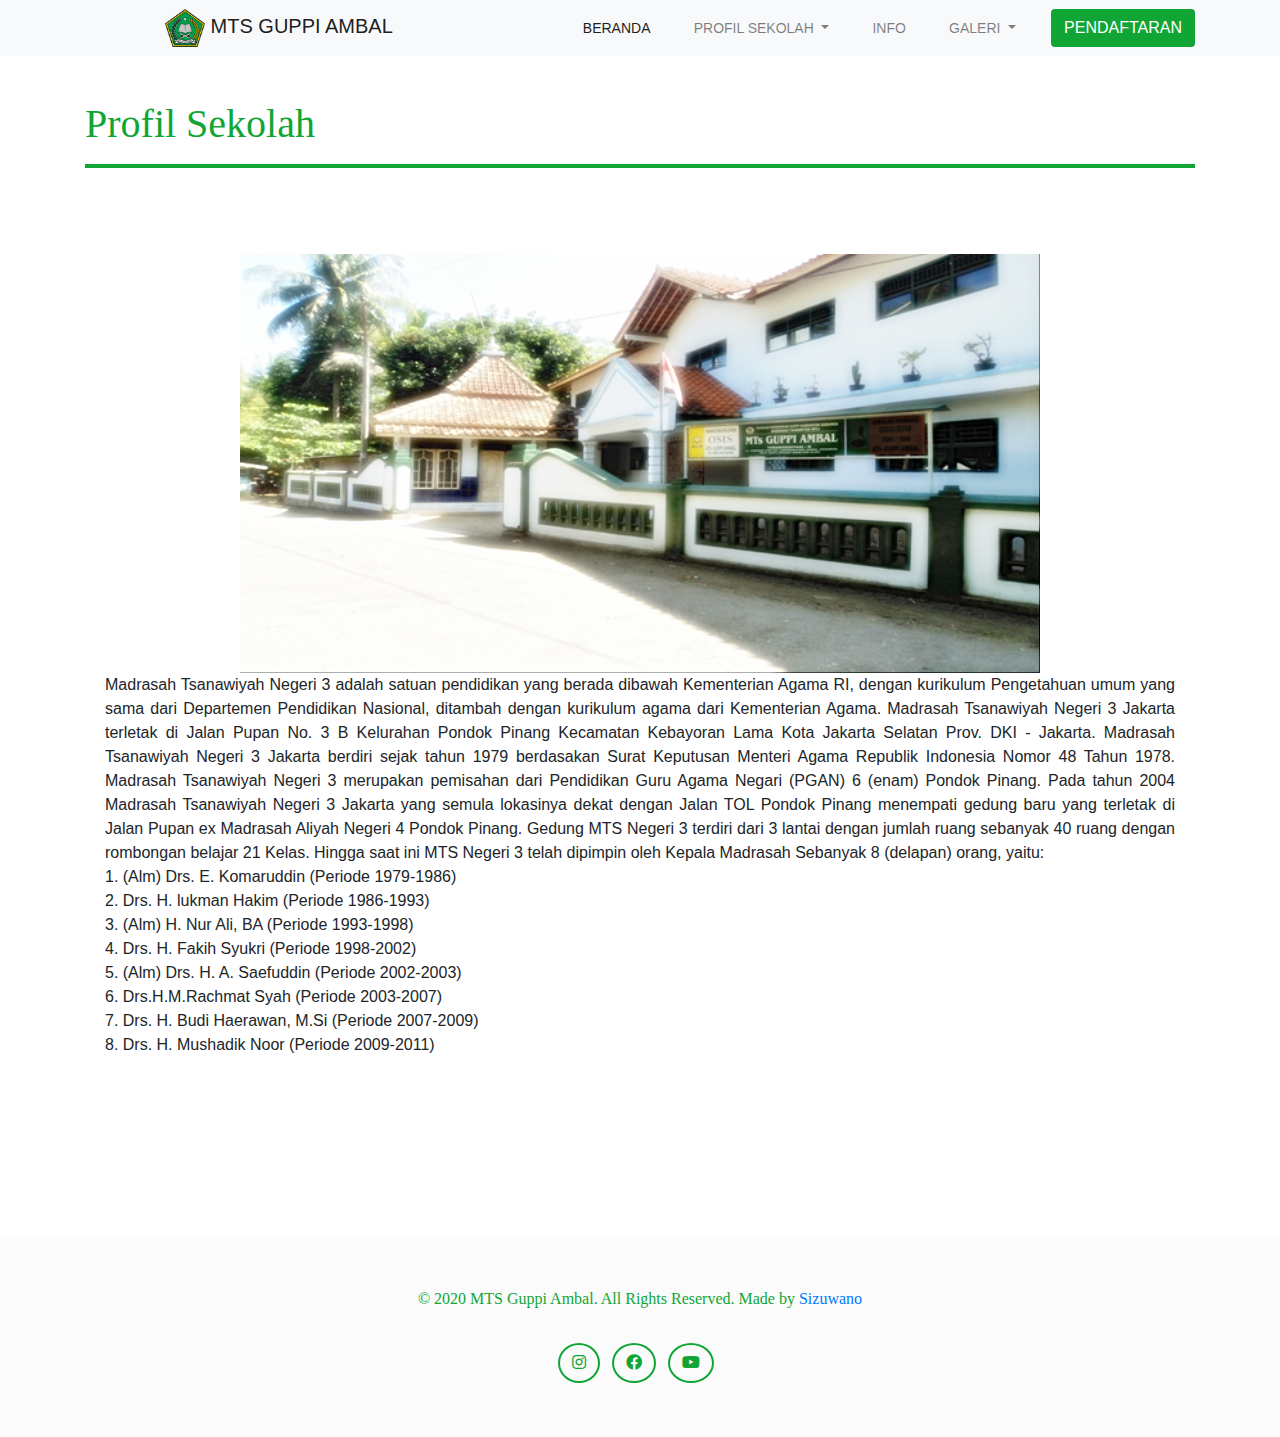
<file: profil-sekolah.html>
<!doctype html>
<html lang="en">
  <head>
    <!-- Required meta tags -->
    <meta charset="utf-8">
    <meta name="viewport" content="width=device-width, initial-scale=1, shrink-to-fit=no">
    <link rel="shortcut icon" href="./img/ikhlas-beramal-logopng-32921-16x16.ico" type="image/x-icon">
    <!-- Fontawesome CSS -->
    <link rel="stylesheet" href="./css/library/all.min.css">
    <!-- Bootstrap CSS -->
    <link rel="stylesheet" href="bootstrap4/css/bootstrap.min.css">
    <!-- Custom CSS -->
    <link rel="stylesheet" href="./css/style.css">
    <link rel="stylesheet" href="./css/profil-sekolah.css">

    <title>PPDB Online</title>
  </head>
  <body>
    <!-- Start Header -->
        <!-- Start Navbar -->
        <nav class="navbar navbar-expand-lg navbar-light bg-light text-uppercase fixed-top">
            <div class="container">
                <a class="navbar-brand" href="#home">
                <img src="./img/logo_nav.png" alt="logo-nav">
                <span>MTS Guppi Ambal</span></a>
                <button class="navbar-toggler" type="button" data-toggle="collapse" data-target="#navbarNav" aria-controls="navbarNav" aria-expanded="false" aria-label="Toggle navigation">
                    <span class="navbar-toggler-icon"></span>
                </button>
                <div class="collapse navbar-collapse" id="navbarNav">
                <div class="mr-auto"></div>
                    <ul class="navbar-nav">
                        <li class="nav-item active">
                            <a class="nav-link" href="#">Beranda</a>
                        </li>
                        <li class="nav-item dropdown">
                            <a class="nav-link dropdown-toggle" href="#" id="navbarDropdownMenuLink" role="button" data-toggle="dropdown" aria-haspopup="true" aria-expanded="false">
                              Profil Sekolah
                            </a>
                            <div class="dropdown-menu" aria-labelledby="navbarDropdownMenuLink">
                              <a class="dropdown-item" href="#">Visi & Misi</a>
                              <a class="dropdown-item" href="#">Profil Sekolah</a>
                            </div>
                        </li>
                        <li class="nav-item">
                            <a class="nav-link" href="#">Info</a>
                        </li>
                        <li class="nav-item dropdown">
                            <a class="nav-link dropdown-toggle" href="#" id="navbarDropdownMenuLink" role="button" data-toggle="dropdown" aria-haspopup="true" aria-expanded="false">
                              Galeri
                            </a>
                            <div class="dropdown-menu" aria-labelledby="navbarDropdownMenuLink">
                              <a class="dropdown-item" href="#">Galeri Foto</a>
                              <a class="dropdown-item" href="#">Galeri Video</a>
                            </div>
                        </li>
                        <li class="nav-item">
                            <a href="#" class="btn btn-pendaftaran">Pendaftaran</a>
                        </li>
                    </ul>
                </div>
            </div>
        </nav>
        <!-- End Navbar -->
        <main class="site-main">
            <div class="container">
                <div class="row">
                    <div class="col-lg-12">
                        <h1 class="judul">Profil Sekolah</h1>
                        <hr class="judul-garis">
                    </div>
                </div>
            </div>
            <section class="main-content">
                <div class="container">
                    <div class="row">
                        <div class="col-lg-12">
                            <div class="card card-content">
                                <div class="card-body text-center">
                                    <img src="./img/profil-sekolah.jpg" alt="profil-sekolah" class="img-fluid" >
                                    <p class="card-text text-justify">
                                        Madrasah Tsanawiyah Negeri 3 adalah satuan pendidikan yang berada dibawah Kementerian Agama RI,  dengan kurikulum Pengetahuan umum yang sama dari Departemen Pendidikan Nasional, ditambah dengan kurikulum agama dari Kementerian Agama. Madrasah Tsanawiyah Negeri 3 Jakarta terletak di Jalan Pupan No. 3 B Kelurahan Pondok Pinang Kecamatan Kebayoran Lama Kota Jakarta Selatan Prov. DKI - Jakarta. Madrasah Tsanawiyah Negeri 3 Jakarta berdiri sejak tahun 1979 berdasakan Surat Keputusan Menteri Agama Republik Indonesia Nomor 48 Tahun 1978.
                                        Madrasah Tsanawiyah Negeri 3 merupakan pemisahan dari Pendidikan Guru Agama Negari (PGAN) 6 (enam) Pondok Pinang. Pada tahun 2004 Madrasah Tsanawiyah Negeri 3 Jakarta yang semula lokasinya dekat dengan Jalan TOL Pondok Pinang menempati gedung baru yang terletak di Jalan Pupan ex Madrasah Aliyah Negeri 4 Pondok Pinang. Gedung MTS Negeri 3 terdiri dari 3 lantai dengan jumlah ruang sebanyak 40 ruang dengan rombongan belajar 21 Kelas.
                                        Hingga saat ini MTS Negeri 3 telah dipimpin oleh Kepala Madrasah Sebanyak 8 (delapan) orang, yaitu:<br>
                                        1. (Alm) Drs. E. Komaruddin (Periode 1979-1986)<br>
                                        2. Drs. H. lukman Hakim (Periode 1986-1993)<br>
                                        3. (Alm) H. Nur Ali, BA (Periode 1993-1998)<br>
                                        4. Drs. H. Fakih Syukri (Periode 1998-2002)<br>
                                        5. (Alm) Drs. H. A. Saefuddin (Periode 2002-2003)<br>
                                        6. Drs.H.M.Rachmat Syah (Periode 2003-2007)<br>
                                        7. Drs. H. Budi Haerawan, M.Si (Periode 2007-2009)<br>
                                        8. Drs. H. Mushadik Noor (Periode 2009-2011)
                                    </p>
                                </div>
                              </div>
                        </div>
                    </div>
                </div>
            </section>
        </main>
        <!-- Start Footer -->
        <footer>
            <div class="container">
              <div class="row">
                  <div class="col-lg-12">
                    <p class="title-footer text-center">
                      © 2020 MTS Guppi Ambal. All Rights Reserved. Made by <a href="https://sizwuanoadi.github.io">Sizuwano</a>
                    </p>
                    <div class="text-center">
                      <a href="#" class="btn btn-outline-green rounded-circle mr-2 mt-3">
                        <i class="fab fa-instagram"></i>
                      </a>
                      <a href="#" class="btn btn-outline-green rounded-circle mr-2 mt-3">
                        <i class="fab fa-facebook"></i>
                      </a>
                      </a>
                      <a href="#" class="btn btn-outline-green rounded-circle mr-2 mt-3">
                        <i class="fab fa-youtube"></i>
                      </a>
                    </div>
                  </div>
              </div>
            </div>
        </footer>
    <!-- End Footer -->



    <!-- Optional JavaScript -->
    <!-- jQuery first, then Popper.js, then Bootstrap JS -->
    <script src="bootstrap4/js/jquery-3.3.1.slim.min.js"></script>
    <script src="bootstrap4/js/popper.min.js"></script>
    <script src="bootstrap4/js/bootstrap.min.js"></script>
    <!-- Custom JS -->
    <script src="./js/main.js"></script>
  </body>
</html>
</file>
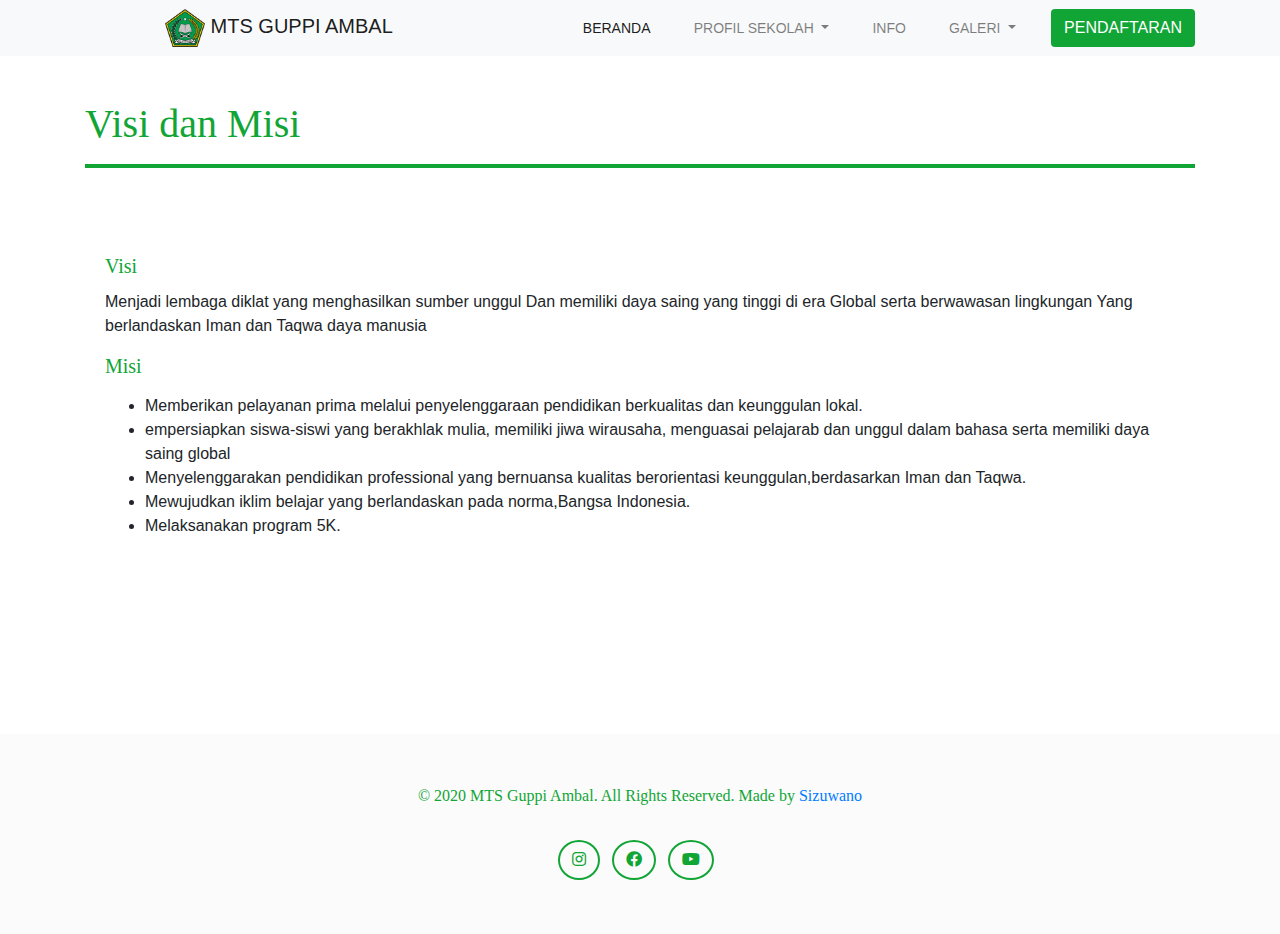
<file: visimisi.html>
<!doctype html>
<html lang="en">
  <head>
    <!-- Required meta tags -->
    <meta charset="utf-8">
    <meta name="viewport" content="width=device-width, initial-scale=1, shrink-to-fit=no">
    <link rel="shortcut icon" href="./img/ikhlas-beramal-logopng-32921-16x16.ico" type="image/x-icon">
    <!-- Fontawesome CSS -->
    <link rel="stylesheet" href="./css/library/all.min.css">
    <!-- Bootstrap CSS -->
    <link rel="stylesheet" href="bootstrap4/css/bootstrap.min.css">
    <!-- Custom CSS -->
    <link rel="stylesheet" href="./css/style.css">
    <link rel="stylesheet" href="./css/profil-sekolah.css">

    <title>PPDB Online</title>
  </head>
  <body>
    <!-- Start Header -->
        <!-- Start Navbar -->
        <nav class="navbar navbar-expand-lg navbar-light bg-light text-uppercase fixed-top">
            <div class="container">
                <a class="navbar-brand" href="#home">
                <img src="./img/logo_nav.png" alt="logo-nav">
                <span>MTS Guppi Ambal</span></a>
                <button class="navbar-toggler" type="button" data-toggle="collapse" data-target="#navbarNav" aria-controls="navbarNav" aria-expanded="false" aria-label="Toggle navigation">
                    <span class="navbar-toggler-icon"></span>
                </button>
                <div class="collapse navbar-collapse" id="navbarNav">
                <div class="mr-auto"></div>
                    <ul class="navbar-nav">
                        <li class="nav-item active">
                            <a class="nav-link" href="#">Beranda</a>
                        </li>
                        <li class="nav-item dropdown">
                            <a class="nav-link dropdown-toggle" href="#" id="navbarDropdownMenuLink" role="button" data-toggle="dropdown" aria-haspopup="true" aria-expanded="false">
                              Profil Sekolah
                            </a>
                            <div class="dropdown-menu" aria-labelledby="navbarDropdownMenuLink">
                              <a class="dropdown-item" href="#">Visi & Misi</a>
                              <a class="dropdown-item" href="#">Profil Sekolah</a>
                            </div>
                        </li>
                        <li class="nav-item">
                            <a class="nav-link" href="#">Info</a>
                        </li>
                        <li class="nav-item dropdown">
                            <a class="nav-link dropdown-toggle" href="#" id="navbarDropdownMenuLink" role="button" data-toggle="dropdown" aria-haspopup="true" aria-expanded="false">
                              Galeri
                            </a>
                            <div class="dropdown-menu" aria-labelledby="navbarDropdownMenuLink">
                              <a class="dropdown-item" href="#">Galeri Foto</a>
                              <a class="dropdown-item" href="#">Galeri Video</a>
                            </div>
                        </li>
                        <li class="nav-item">
                            <a href="#" class="btn btn-pendaftaran">Pendaftaran</a>
                        </li>
                    </ul>
                </div>
            </div>
        </nav>
        <!-- End Navbar -->
        <main class="site-main">
            <div class="container">
                <div class="row">
                    <div class="col-lg-12">
                        <h1 class="judul">Visi dan Misi</h1>
                        <hr class="judul-garis">
                    </div>
                </div>
            </div>
            <section class="main-content">
                <div class="container">
                    <div class="row">
                        <div class="col-lg-12">
                            <div class="card card-content">
                                <div class="card-body">
                                    <h5 class="card-title">Visi</h5>
                                    <p class="card-text">Menjadi lembaga diklat yang menghasilkan sumber unggul Dan memiliki daya saing yang tinggi di era Global serta berwawasan lingkungan Yang berlandaskan Iman dan Taqwa daya manusia</p>
                                    <h5 class="card-title">Misi</h5>
                                    <p class="card-text">
                                        <ul>
                                            <li>Memberikan pelayanan prima melalui penyelenggaraan pendidikan berkualitas dan keunggulan lokal.</li>
                                            <li>empersiapkan siswa-siswi yang berakhlak mulia, memiliki jiwa wirausaha, menguasai pelajarab dan unggul dalam bahasa serta memiliki daya saing global</li>
                                            <li>Menyelenggarakan pendidikan professional yang bernuansa kualitas berorientasi keunggulan,berdasarkan Iman dan Taqwa.</li>
                                            <li>Mewujudkan iklim belajar yang berlandaskan pada norma,Bangsa Indonesia.</li>
                                            <li>Melaksanakan program 5K.</li>
                                        </ul>
                                    </p>
                                </div>
                              </div>
                        </div>
                    </div>
                </div>
            </section>
        </main>
        <!-- Start Footer -->
        <footer>
            <div class="container">
              <div class="row">
                  <div class="col-lg-12">
                    <p class="title-footer text-center">
                      © 2020 MTS Guppi Ambal. All Rights Reserved. Made by <a href="https://sizwuanoadi.github.io">Sizuwano</a>
                    </p>
                    <div class="text-center">
                      <a href="#" class="btn btn-outline-green rounded-circle mr-2 mt-3">
                        <i class="fab fa-instagram"></i>
                      </a>
                      <a href="#" class="btn btn-outline-green rounded-circle mr-2 mt-3">
                        <i class="fab fa-facebook"></i>
                      </a>
                      </a>
                      <a href="#" class="btn btn-outline-green rounded-circle mr-2 mt-3">
                        <i class="fab fa-youtube"></i>
                      </a>
                    </div>
                  </div>
              </div>
            </div>
        </footer>
    <!-- End Footer -->



    <!-- Optional JavaScript -->
    <!-- jQuery first, then Popper.js, then Bootstrap JS -->
    <script src="bootstrap4/js/jquery-3.3.1.slim.min.js"></script>
    <script src="bootstrap4/js/popper.min.js"></script>
    <script src="bootstrap4/js/bootstrap.min.js"></script>
    <!-- Custom JS -->
    <script src="./js/main.js"></script>
  </body>
</html>
</file>
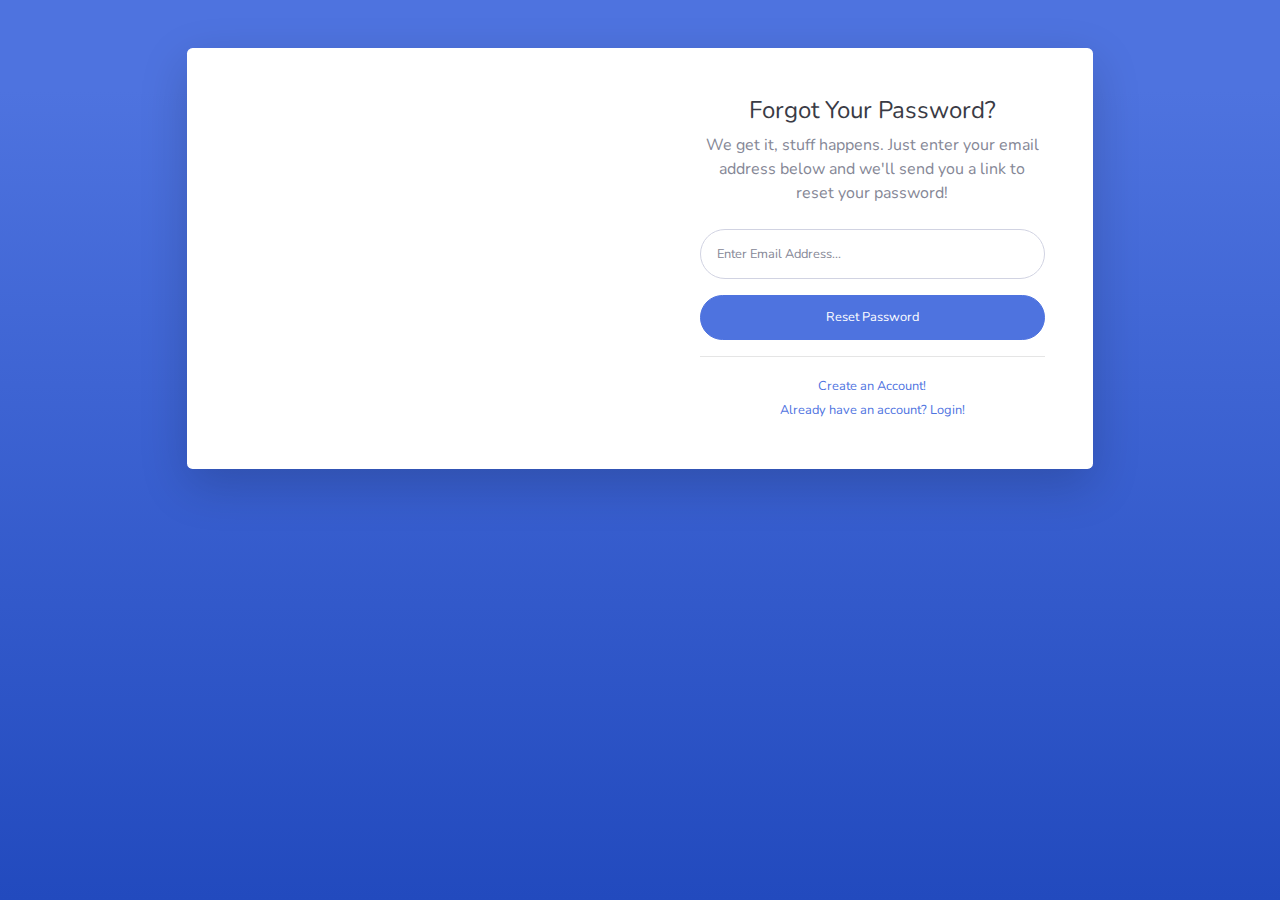
<file: sbadmin2/forgot-password.html>
<!DOCTYPE html>
<html lang="en">

<head>

  <meta charset="utf-8">
  <meta http-equiv="X-UA-Compatible" content="IE=edge">
  <meta name="viewport" content="width=device-width, initial-scale=1, shrink-to-fit=no">
  <meta name="description" content="">
  <meta name="author" content="">

  <title>SB Admin 2 - Forgot Password</title>

  <!-- Custom fonts for this template-->
  <link href="vendor/fontawesome-free/css/all.min.css" rel="stylesheet" type="text/css">
  <link href="https://fonts.googleapis.com/css?family=Nunito:200,200i,300,300i,400,400i,600,600i,700,700i,800,800i,900,900i" rel="stylesheet">

  <!-- Custom styles for this template-->
  <link href="css/sb-admin-2.min.css" rel="stylesheet">

</head>

<body class="bg-gradient-primary">

  <div class="container">

    <!-- Outer Row -->
    <div class="row justify-content-center">

      <div class="col-xl-10 col-lg-12 col-md-9">

        <div class="card o-hidden border-0 shadow-lg my-5">
          <div class="card-body p-0">
            <!-- Nested Row within Card Body -->
            <div class="row">
              <div class="col-lg-6 d-none d-lg-block bg-password-image"></div>
              <div class="col-lg-6">
                <div class="p-5">
                  <div class="text-center">
                    <h1 class="h4 text-gray-900 mb-2">Forgot Your Password?</h1>
                    <p class="mb-4">We get it, stuff happens. Just enter your email address below and we'll send you a link to reset your password!</p>
                  </div>
                  <form class="user">
                    <div class="form-group">
                      <input type="email" class="form-control form-control-user" id="exampleInputEmail" aria-describedby="emailHelp" placeholder="Enter Email Address...">
                    </div>
                    <a href="login.html" class="btn btn-primary btn-user btn-block">
                      Reset Password
                    </a>
                  </form>
                  <hr>
                  <div class="text-center">
                    <a class="small" href="register.html">Create an Account!</a>
                  </div>
                  <div class="text-center">
                    <a class="small" href="login.html">Already have an account? Login!</a>
                  </div>
                </div>
              </div>
            </div>
          </div>
        </div>

      </div>

    </div>

  </div>

  <!-- Bootstrap core JavaScript-->
  <script src="vendor/jquery/jquery.min.js"></script>
  <script src="vendor/bootstrap/js/bootstrap.bundle.min.js"></script>

  <!-- Core plugin JavaScript-->
  <script src="vendor/jquery-easing/jquery.easing.min.js"></script>

  <!-- Custom scripts for all pages-->
  <script src="js/sb-admin-2.min.js"></script>

</body>

</html>
</file>
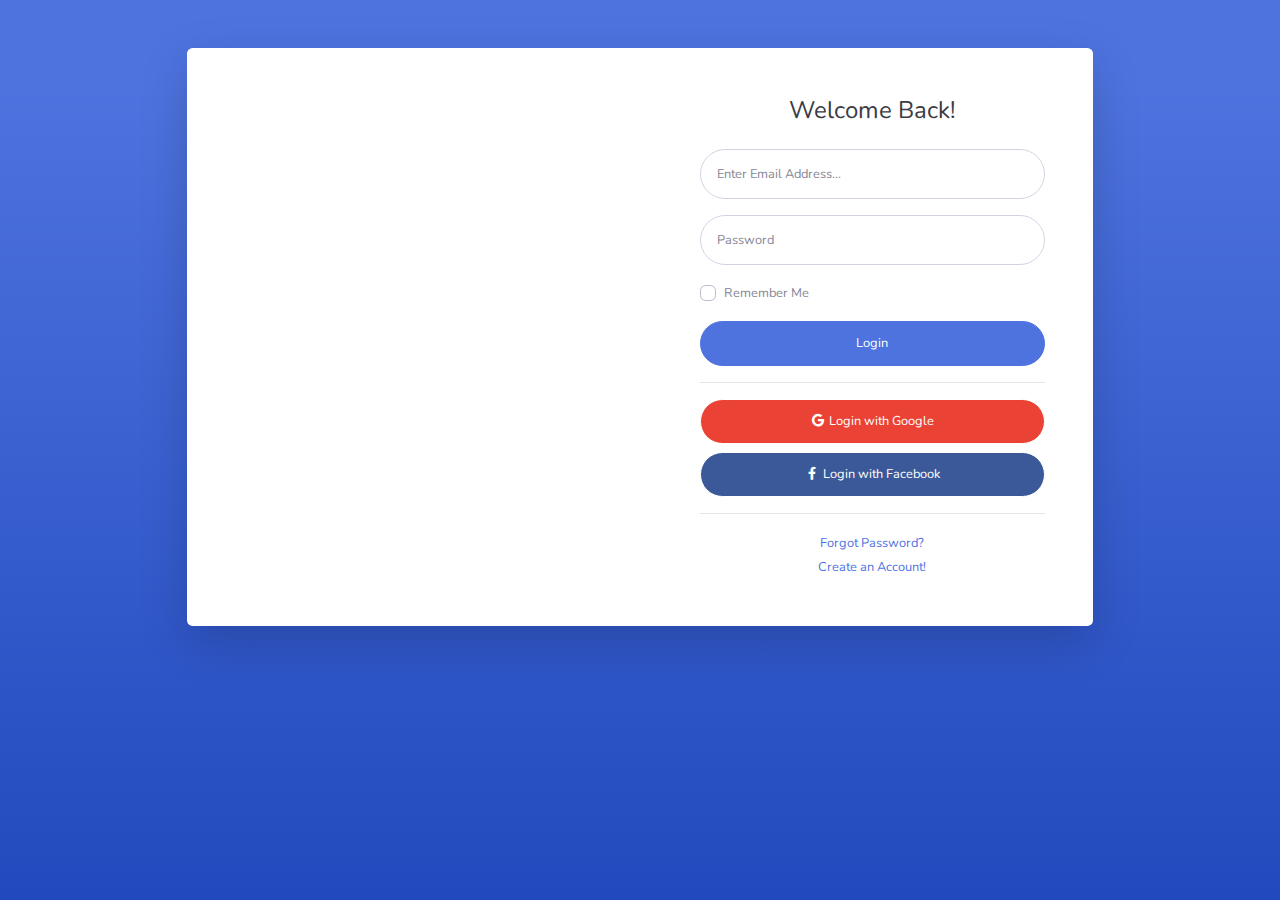
<file: sbadmin2/login.html>
<!DOCTYPE html>
<html lang="en">

<head>

  <meta charset="utf-8">
  <meta http-equiv="X-UA-Compatible" content="IE=edge">
  <meta name="viewport" content="width=device-width, initial-scale=1, shrink-to-fit=no">
  <meta name="description" content="">
  <meta name="author" content="">

  <title>SB Admin 2 - Login</title>

  <!-- Custom fonts for this template-->
  <link href="vendor/fontawesome-free/css/all.min.css" rel="stylesheet" type="text/css">
  <link href="https://fonts.googleapis.com/css?family=Nunito:200,200i,300,300i,400,400i,600,600i,700,700i,800,800i,900,900i" rel="stylesheet">

  <!-- Custom styles for this template-->
  <link href="css/sb-admin-2.min.css" rel="stylesheet">

</head>

<body class="bg-gradient-primary">

  <div class="container">

    <!-- Outer Row -->
    <div class="row justify-content-center">

      <div class="col-xl-10 col-lg-12 col-md-9">

        <div class="card o-hidden border-0 shadow-lg my-5">
          <div class="card-body p-0">
            <!-- Nested Row within Card Body -->
            <div class="row">
              <div class="col-lg-6 d-none d-lg-block bg-login-image"></div>
              <div class="col-lg-6">
                <div class="p-5">
                  <div class="text-center">
                    <h1 class="h4 text-gray-900 mb-4">Welcome Back!</h1>
                  </div>
                  <form class="user">
                    <div class="form-group">
                      <input type="email" class="form-control form-control-user" id="exampleInputEmail" aria-describedby="emailHelp" placeholder="Enter Email Address...">
                    </div>
                    <div class="form-group">
                      <input type="password" class="form-control form-control-user" id="exampleInputPassword" placeholder="Password">
                    </div>
                    <div class="form-group">
                      <div class="custom-control custom-checkbox small">
                        <input type="checkbox" class="custom-control-input" id="customCheck">
                        <label class="custom-control-label" for="customCheck">Remember Me</label>
                      </div>
                    </div>
                    <a href="index.html" class="btn btn-primary btn-user btn-block">
                      Login
                    </a>
                    <hr>
                    <a href="index.html" class="btn btn-google btn-user btn-block">
                      <i class="fab fa-google fa-fw"></i> Login with Google
                    </a>
                    <a href="index.html" class="btn btn-facebook btn-user btn-block">
                      <i class="fab fa-facebook-f fa-fw"></i> Login with Facebook
                    </a>
                  </form>
                  <hr>
                  <div class="text-center">
                    <a class="small" href="forgot-password.html">Forgot Password?</a>
                  </div>
                  <div class="text-center">
                    <a class="small" href="register.html">Create an Account!</a>
                  </div>
                </div>
              </div>
            </div>
          </div>
        </div>

      </div>

    </div>

  </div>

  <!-- Bootstrap core JavaScript-->
  <script src="vendor/jquery/jquery.min.js"></script>
  <script src="vendor/bootstrap/js/bootstrap.bundle.min.js"></script>

  <!-- Core plugin JavaScript-->
  <script src="vendor/jquery-easing/jquery.easing.min.js"></script>

  <!-- Custom scripts for all pages-->
  <script src="js/sb-admin-2.min.js"></script>

</body>

</html>
</file>
<file: css/style.css>
html, body{
    margin: 0%;
    box-sizing: border-box;
    width: 100%;
    height: 100%;
    font-family: var(--marria);
}
.container-fluid {
    width: 100%;
    padding-right: 0px;
    padding-left: 0px;
}

/* Import Font Face */
@font-face{
    font-family: 'Lora','MerriwatherSans';
    src: url('../fonts/Lora-Regular.ttf') format('truetype'),
        url('../fonts/MerriweatherSans-Regular.ttf') format('truetype');
}
/* CSS Variable */
:root{
    --primary-color : #11a536;
    --primary-color2 : #1a7230;
    --title-color : #141313;
    --text-color : #777777;
    --border-color : #201f1f17;
    --gradient-color : linear-gradient(90deg, #11a536 0%, #1a7230 100%);
    --gradient-color2 : linear-gradient(180deg, #11a536 0%, #1a7230 100%);
    --shadow-color : 0px 10px 30px rgba(188, 85, 225, 0.3);
    --box-shadow : 0px 10px 30px rgba(57, 56, 61, 0.205);
    --marria : "MerriwatherSans", sans-serif;
    --lora : "Lora", serif;

}

/* Global CSS */
.title-text{
    font: normal bold 50px/72px var(--maria);
}
.text-uppercase{
    text-transform: uppercase;
}

/* Navbar */
.navbar{
    font: normal 500 14px/16px var(--marria);
}
.navbar .navbar-brand{
    padding: 0 2rem  0 5rem;
}
.navbar .navbar-nav .nav-item{
    padding-left: 1.7rem;
}
.navbar .navbar-nav .nav-item .nav-link{
    padding-top: 11px;
}
.navbar .navbar-nav .nav-item .dropdown-menu .dropdown-item{
    font: normal 500 12px/13px var(--marria);
}
.navbar .navbar-nav .nav-item .btn-pendaftaran{
    background-color: var(--primary-color);
    color: #fff;
    transition: 0.2s;
}
.navbar .navbar-nav .nav-item .btn-pendaftaran:hover{
    background-color: var(--primary-color2);
    color: #fff;
    transform: scale(1.1);
    transition: 0.3s;
}

/* End Navbar */
/* Carousel */
.tales {
    width: 100%;
}
.carousel-inner{
    width:100%;
    max-height: 600px !important;
}

.carousel-inner .carousel-item img{
    filter: brightness(0.5);
}

.carousel-caption{
    position: absolute;
    right: 15%;
    left: 15%;
    z-index: 999;
    color: #fff;
    text-align: center;
    top: 380px;
}
/* Card Carousel */
.card-carousel{
    margin-top: -100px;
    box-shadow: var(--box-shadow);
    border-radius: 20px;
}
.card-carousel .card-body .card-text{
    font: normal 500 28px/30px var(--lora);
}
.card-carousel .card-body .card-title{
    color: var(--primary-color2);
}
.card-carousel .card-body .btn-card-carousel{
    border: 2px solid var(--primary-color2);
    color: var(--primary-color2);
    transition: 0.2s;
}
.card-carousel .card-body .btn-card-carousel:hover{
    border: none;
    color: #fff;
    background-color: var(--primary-color2);
    transform: scale(1.1);
    transition: 0.3s;
    box-shadow: var(--box-shadow);
}

/* End Card Carousel */
/* End Carousel */
/* Start Pendaftaran */
.pendaftaran{
    background: var(--gradient-color);
    min-height: 800px;
    width: 100%;
    margin-top: -100px;
    padding-top: 300px;
}
.pendaftaran .container{
    color: #fff;
}
.pendaftaran .text-title{
    font-family: var(--lora);
}
.pendaftaran .btn-daftar{
    border: 2px solid #fff;
    color: #fff;
    transition: 0.3s;
}
.pendaftaran .btn-daftar:hover{
    background-color: #fff;
    color: var(--primary-color);
    box-shadow: var(--box-shadow);
    margin-bottom: 10px;
    transform: scale(1.1);
    transition: 0.3s;
}
.pendaftaran .img-pendaftaran{
    margin-left: -170px;
}
/* End Pendafataran */
/* Start Alasan Sekolah */
.alasan-sekolah{
    margin-top: 50px;
}
.alasan-sekolah .judul .judul-text{
    font-family: var(--lora);
}
.alasan-sekolah .judul .judul-garis{
    width: 300px;
    border-top: 3px solid var(--primary-color2);
}
.content .card-alasan-sekolah{
    background: var(--gradient-color);
    color: #fff;
    padding: 5px 5px;
    border: transparent;
    border-radius: 0 20px 0 20px;
    min-height: 300px;
    margin-top: 50px;
    margin-bottom: 50px;
    transition: 0.3s;
}
.content .card-alasan-sekolah:hover{
    background: var(--gradient-color);
    color: #fff;
    padding: 5px 5px;
    border: transparent;
    border-radius: 0 20px 0 20px;
    box-shadow: var(--box-shadow);
    transform: scale(1.1);
    transition: 0.3s;
}
/* End Alasan Sekolah */
/* Start Info Sekolah */
.info-sekolah{
    background: var(--primary-color);
    width: 100%;
    padding-top: 100px;
    color: #fff;
    padding-bottom: 100px;
}
.info-sekolah .judul-text{
    font-family: var(--lora);
}
.info-sekolah .judul-garis{
    width: 200px;
    border-top: 3px solid #fff;
}
.content .card-info-sekolah{
    background-color: var(--primary-color);
    border: transparent;
    margin-top: 20px;
}
.content .card-info-sekolah .card-body{
    padding: 20px 0 0 0;
}
.content .card-info-sekolah .card-body .tanggal-waktu{
    font: normal 500 12px/14px var(--marria);
    margin-top: -10px;
}
.content .card-info-sekolah .card-body .btn-info{
    border: 2px solid #fff;
    color: #fff;
    transition: 0.3s;
    background-color: var(--primary-color);
}
.content .card-info-sekolah .card-body .btn-info:hover{
    background-color: #fff;
    color: var(--primary-color);
    box-shadow: var(--box-shadow);
    margin-bottom: 10px;
    transform: scale(1.1);
    transition: 0.3s;
}
/* End Info Sekolah */
/* Start footer */
footer{
    background-color: #fbfbfb;
    height: 200px;
    color: var(--primary-color);
}
footer .title-footer{
    font-family: var(--lora);
    font-size: 16px; 
    margin-top: 50px; 
}
footer .btn-outline-green{
    border: 2px solid var(--primary-color);
    color: var(--primary-color);
}
footer .btn-outline-green:hover{
    border: 2px solid var(--primary-color);
    background-color: var(--primary-color);
    color: #fff;
}

/* End Footer */
</file>
<file: css/profil-sekolah.css>
/* Profil sekolah, visi misi, galeri */
.site-main{
    margin-bottom: 160px;
}
.site-main .main-content .card-content{
    margin-top: 50px;
    border: transparent;
    transition: 0.3s;
}
.site-main .main-content .card-content:hover{
    margin-top: 50px;
    border: transparent;
    box-shadow: 0px 0px 10px 2px #888888;
    transform: scale(1.1);
    transition: 0.5s;
}
.site-main .judul{
    margin-top: 100px;
    color: var(--primary-color);
    font-family: var(--lora);
}
.site-main .judul-garis{
    border: 2px solid var(--primary-color);
}
.header-pendaftaran .content .card-info-sekolah{
    border: transparent;
    background-color: #fff;
    margin-top: 20px;
}
.header-pendaftaran .content .card-info-sekolah .card-body{
    padding: 20px 0 0 0;
}
.header-pendaftaran .content .card-info-sekolah .card-body .tanggal-waktu{
    font: normal 500 12px/14px var(--marria);
    margin-top: -10px;
}
.header-pendaftaran .content .card-info-sekolah .card-body .btn-info{
    border: 2px solid #fff;
    color: #fff;
    transition: 0.3s;
    background-color: var(--primary-color);
}
.header-pendaftaran .content .card-info-sekolah .card-body .btn-info:hover{
    background-color: #fff;
    color: var(--primary-color);
    box-shadow: var(--box-shadow);
    margin-bottom: 10px;
    transform: scale(1.1);
    transition: 0.3s;
}

/* Pendaftaran */

.header-pendaftaran .img-pendaftaran{
    height: 500px;
}
.site-main h1,h2,h3,h4,h5{
    font-family: var(--lora);
    color: var(--primary-color);
}
.content-pendaftaran .judul-garis{
    border: 2px solid var(--primary-color);
    width: 290px;
}
.content-pendaftaran p{
    font-size: 13px;
}
.content-pendaftaran .btn-pendaftaran{
    background-color: #fff;
    color: var(--primary-color);
    border: 2px solid var(--primary-color);
}
.content-pendaftaran .btn-pendaftaran:hover{
    background-color: var(--primary-color);
    color: #fff;
    border: 2px solid var(--primary-color);
}
</file>
